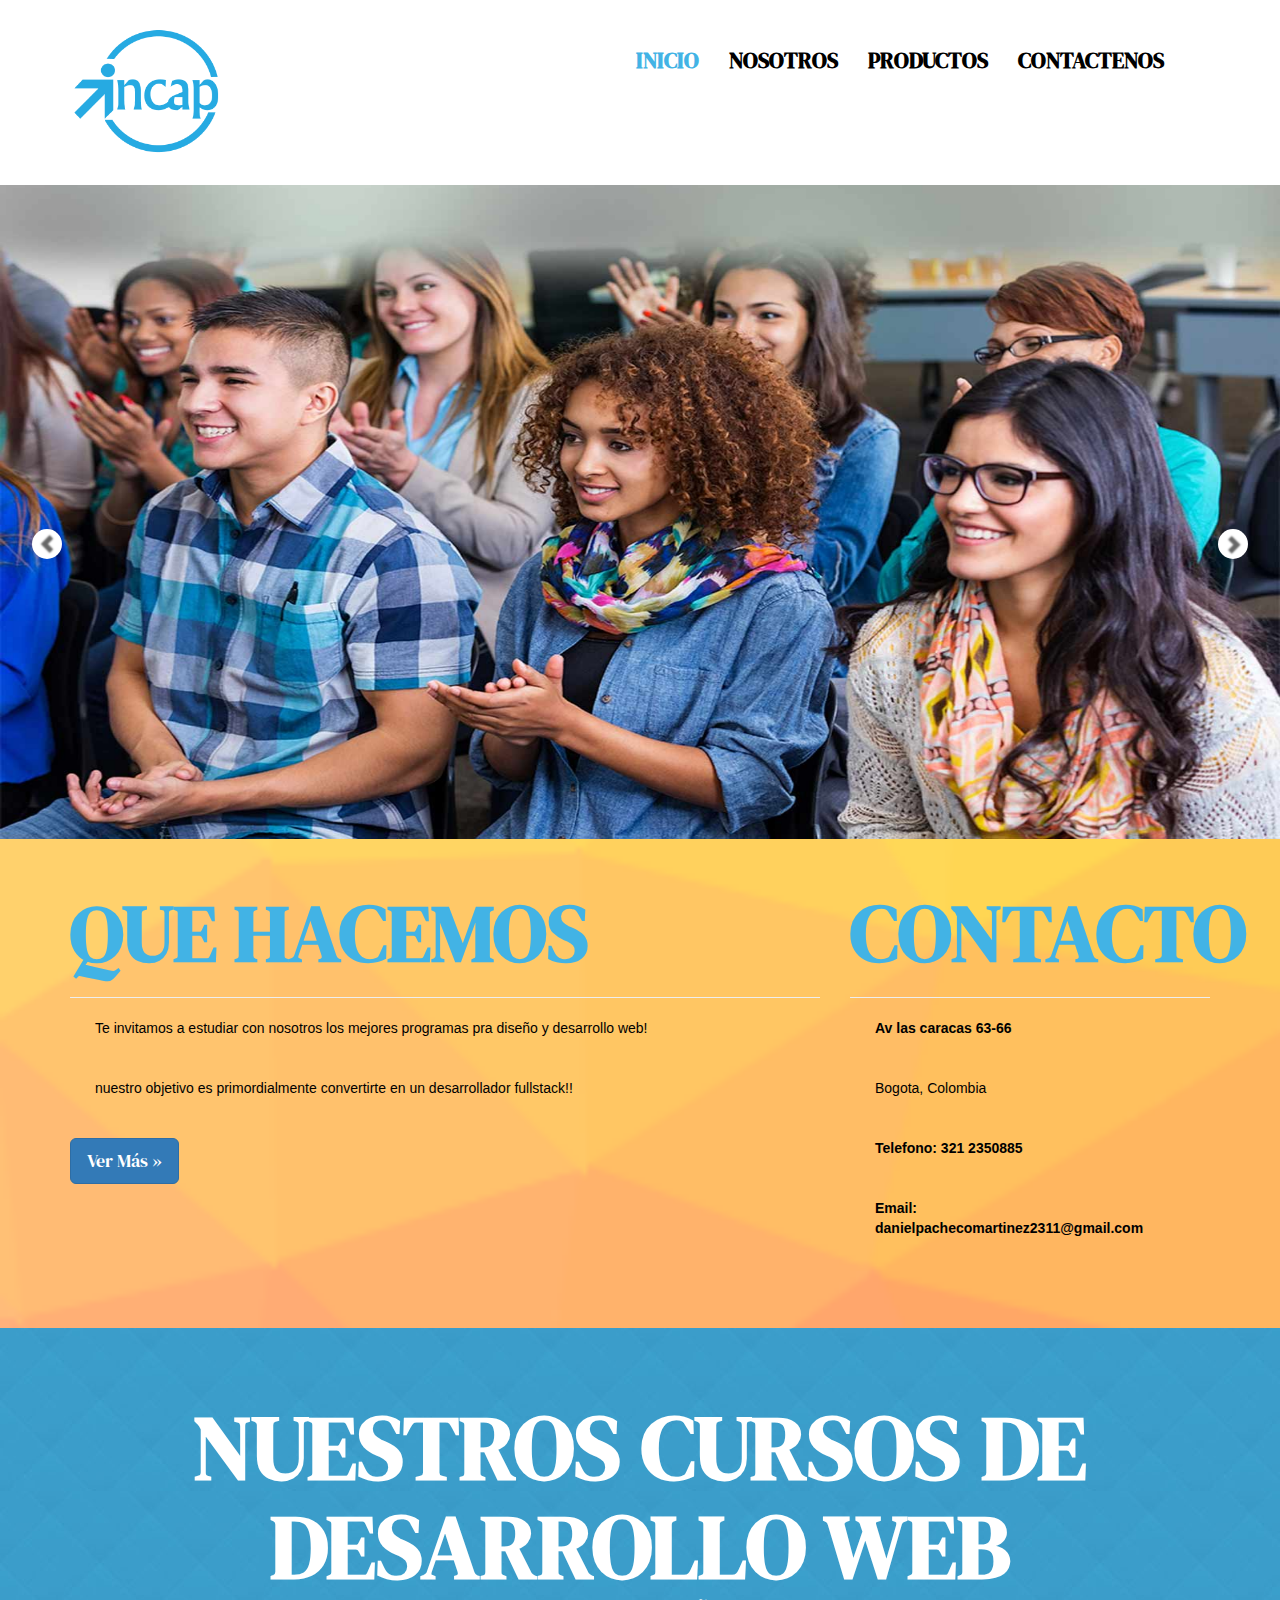
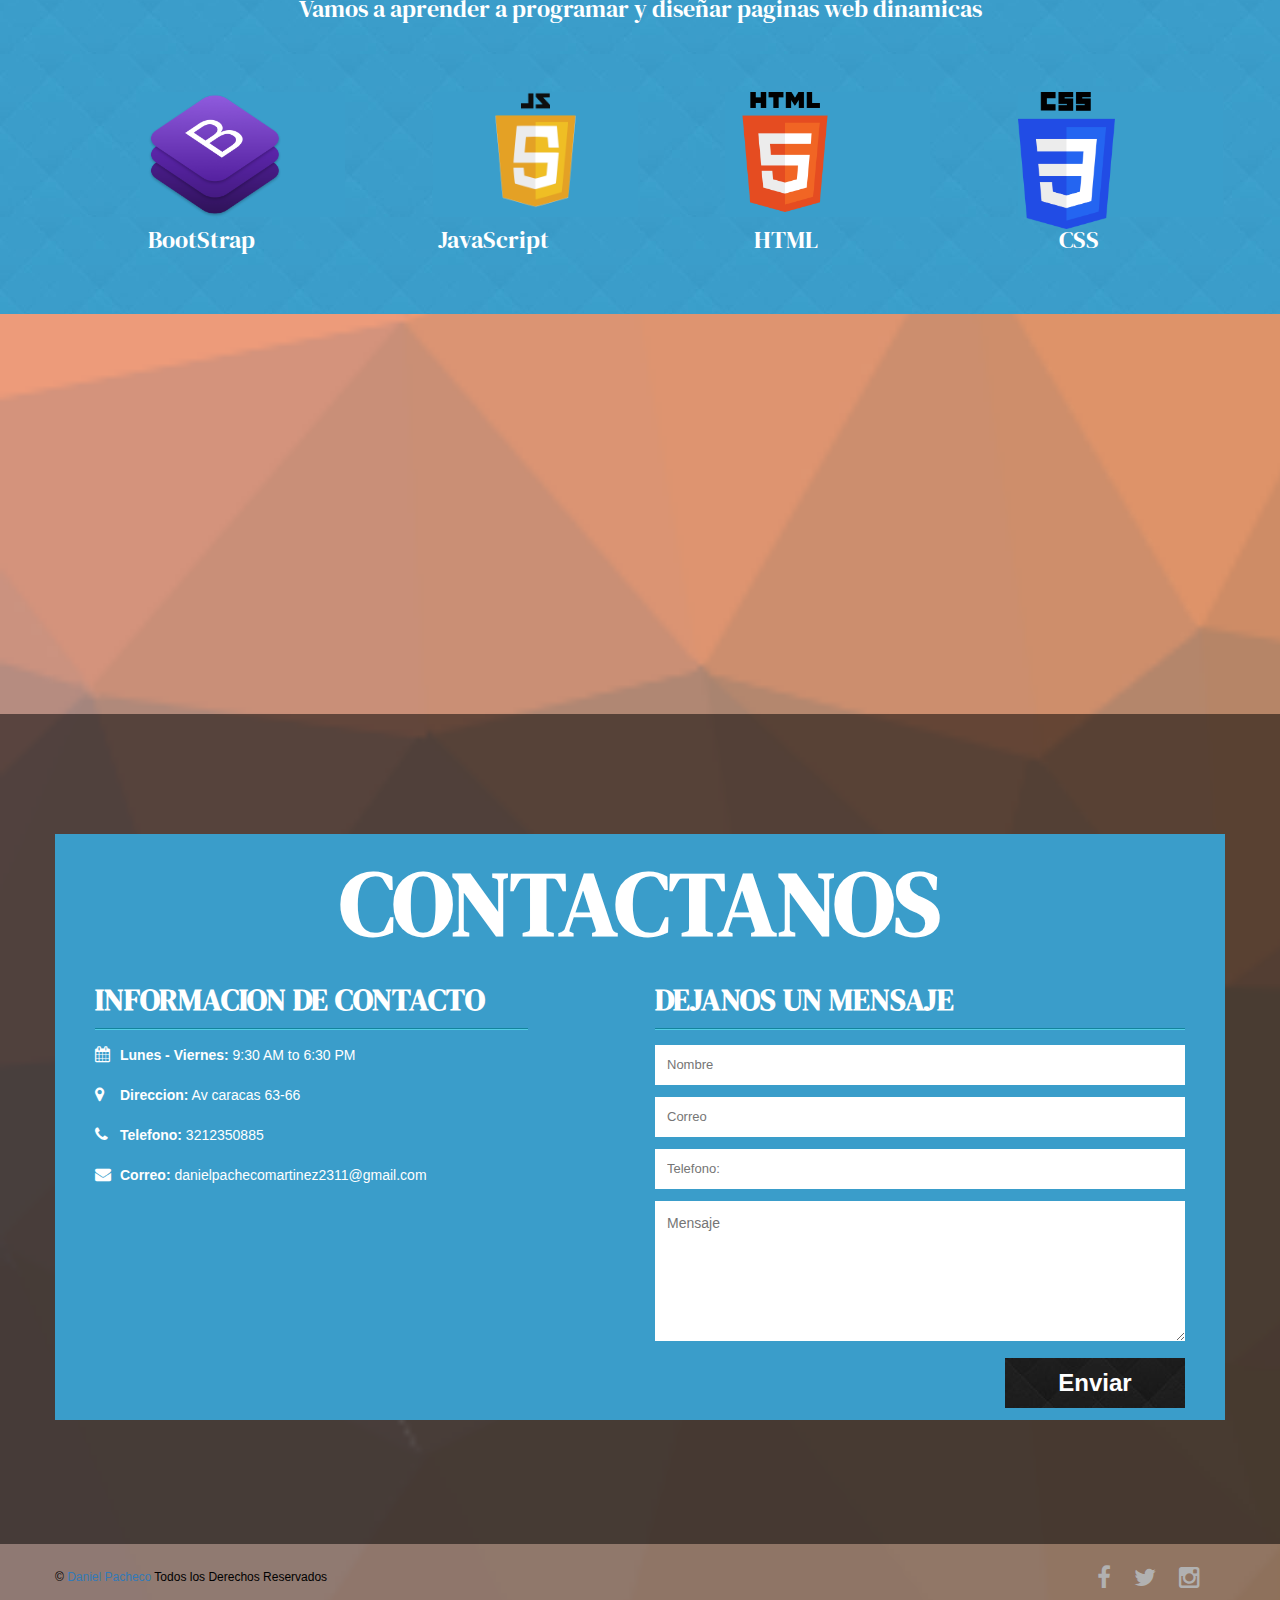
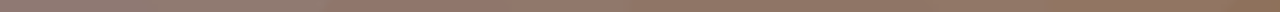
<file: SEMANA 8/Ferreteria_bootstrap/index.html>
<!DOCTYPE html>
<html lang="en">
<head>
	<meta charset="UTF-8">
	<title>Incap</title>
	<link rel="stylesheet" href="css/font-awesome.min.css">
	<link rel="stylesheet" href="css/bootstrap.min.css">
	<link rel="stylesheet" href="css/style.css">
	
</head>
<body>
	
	<header class="top-header">
		<div class="container">
			<div class="row">
				<div class="col-xs-5 header-logo">
					<br>
					<a href="index.html"><img src="./img/incapp.png" alt="" class="img-responsive logo" height="150" width="150"></a>
				</div>

				<div class="col-md-7">
					<nav class="navbar navbar-default">
					  <div class="container-fluid nav-bar">
					   
					    <div class="navbar-header">
					      <button type="button" class="navbar-toggle collapsed" data-toggle="collapse" data-target="#bs-example-navbar-collapse-1">
					        <span class="sr-only">Toggle navigation</span>
					        <span class="icon-bar"></span>
					        <span class="icon-bar"></span>
					        <span class="icon-bar"></span>
					      </button>
					    </div>

					    
					    <div class="collapse navbar-collapse" id="bs-example-navbar-collapse-1">
					      
					      <ul class="nav navbar-nav navbar-right">
					        <li><a class="menu active" href="#home" >INICIO</a></li>
					        <li><a class="menu" href="nosotros.html">NOSOTROS</a></li>
					        <li><a class="menu" href="productos.html">PRODUCTOS </a></li>
					        <li><a class="menu" href="contacto.html"> CONTACTENOS</a></li>
					      </ul>
					    </div>
					  </div>
					</nav>
				</div>
			</div>
		</div>
	</header> 

	<section class="slider" id="home">
		<div class="container-fluid">
			<div class="row">

			    <div id="carouselHacked" class="carousel slide carousel-fade" data-ride="carousel">
					<div class="header-backup"></div>
			        <!-- Wrapper for slides -->
			        <div class="carousel-inner" role="listbox">
			            <div class="item active">
			            	<img src="./img/1600px-038.jpg" alt="">
			                <div class="carousel-caption">
			                </div>
			            </div>
			            <div class="item">
			            	<img src="./img/1600px-039.jpg" alt="">
			                <div class="carousel-caption">
			                </div>
			            </div>
			          <!-- agregar mas imagenes, copiar ultimo div class -->
			        <a class="left carousel-control" href="#carouselHacked" role="button" data-slide="prev">
			            <span class="glyphicon glyphicon-chevron-left" aria-hidden="true"></span>
			            <span class="sr-only">Previous</span>
			        </a>
			        <a class="right carousel-control" href="#carouselHacked" role="button" data-slide="next">
			            <span class="glyphicon glyphicon-chevron-right" aria-hidden="true"></span>
			            <span class="sr-only">Next</span>
			        </a>
			    </div>
			</div>
		</div>
	  </div>
	</section>

<section class="about">
 	<div class="container">
		<div class="row">
	      	<div class="col-md-8">
		        <h1>QUE HACEMOS</h1>
		        <hr>
		        <p>Te invitamos a estudiar con nosotros los mejores programas pra diseño y desarrollo web!</p>
		        <p>nuestro objetivo es primordialmente convertirte en un desarrollador fullstack!!</p>
		        <a class="btn btn-primary btn-lg" href="#">Ver Más &raquo;</a>
	      	</div>
	      	<div class="col-md-4">
		        <h1>CONTACTO</h1>
		        <hr>
		        <address>
		          <p><strong>Av las caracas 63-66</strong></p>		          
		          <p>Bogota, Colombia</p>
		          <p><strong>Telefono: 321 2350885</strong></p>
		          <p><strong>Email: danielpachecomartinez2311@gmail.com</strong></p>
	        	</address>
	      	</div>
    	</div>
 	</div>
 </section>

		

<section class="service text-center">
	<div class="container">
		<div class="row">
			<h2>Nuestros cursos de desarrollo web</h2>
			<h4>Vamos a aprender a programar y diseñar paginas web dinamicas </h4>

			<div class="col-md-3 col-sm-6">
				<div class="single-service">
					<div class="single-service-img">
						<div class="service-img">
							<img class="img-responsive" src="./img/bootstrap-stack.png" alt="" width="150" height="150">
						</div>
					</div>
					<h3>BootStrap</h3>
				</div>
			</div>

			<div class="col-md-3 col-sm-6">
				<div class="single-service">
					<div class="single-service-img">
						<div class="service-img">
							<img class="img-responsive" src="./img/JavaScript-Logo.png" alt="" width="205" height="205">
						</div>
					</div>
					<h3>JavaScript</h3>
				</div>
			</div>

			<div class="col-md-3 col-sm-6">
				<div class="single-service">
					<div class="single-service-img">
						<div class="service-img">
							<img class="img-responsive" src="./img/HTML5_logo_and_wordmark.svg.png" alt="" width="120" height="120">
						</div>
					</div>
					<h3>HTML</h3>
				</div>
			</div>

			<div class="col-md-3 col-sm-6">
				<div class="single-service">
					<div class="single-service-img">
						<div class="service-img">
							<img class="img-responsive" src="./img/CSS3_logo_and_wordmark.svg.png" alt="" width="97" height="97">
						</div>
					</div>
					<h3>CSS</h3>
				</div>
			</div>
		</div>
	</div>
</section>

<section class="sec_video">	
		<div class="container">
			<div class="row ">
	      		<div class="col-md-6">
					<iframe width="560" height="315" src="https://www.youtube.com/embed/XXllX0A_9KQ?si=jzRf3S41TaHidsjO" title="YouTube video player" frameborder="0" allow="accelerometer; autoplay; clipboard-write; encrypted-media; gyroscope; picture-in-picture; web-share" referrerpolicy="strict-origin-when-cross-origin" allowfullscreen></iframe>
				</div>
				
<!-- se inserta un nuevo contenedor de 6 columnas -->
				<div class="col-md-6" style="padding-left:50px ;">
					<iframe width="560" height="315" src="https://www.youtube.com/embed/e-3elKCinHk?si=POgu_ZEH0tWPVin7" title="YouTube video player" frameborder="0" allow="accelerometer; autoplay; clipboard-write; encrypted-media; gyroscope; picture-in-picture; web-share" referrerpolicy="strict-origin-when-cross-origin" allowfullscreen></iframe>
				</div>
				  
				</div>
      		</div>
     	</div>
</section>



<section class="api-map" id="contact">
	<div class="container-fluid">
		<div class="row">
			<div class="col-md-12 map" id="map">
				<iframe src="https://www.google.com/maps/embed?pb=!1m18!1m12!1m3!1d3976.4043969310205!2d-74.12709752418668!3d4.69959824166539!2m3!1f0!2f0!3f0!3m2!1i1024!2i768!4f13.1!3m3!1m2!1s0x8e3f9ca82f4d0ac5%3A0x29ad83bf94ffdb70!2sAutoservicio%20El%20Tr%C3%A9bol%20MerkaFull!5e0!3m2!1ses-419!2sco!4v1712325296081!5m2!1ses-419!2sco" width="800" height="600" style="border:0;" allowfullscreen="" loading="lazy" referrerpolicy="no-referrer-when-downgrade"></iframe>
			</div>
		</div>
	</div>
</section>

<section class="contact">
	<div class="container">
		<div class="row">
				<div class="contact-caption clearfix">
					<div class="contact-heading text-center">
						<h2>Contactanos</h2>
					</div>

					<div class="col-md-5 contact-info text-left">
						<h3>Informacion de Contacto</h3>
						<div class="info-detail">
							<ul><li><i class="fa fa-calendar"></i><span>Lunes - Viernes:</span> 9:30 AM to 6:30 PM</li></ul>
							<ul><li><i class="fa fa-map-marker"></i><span>Direccion:</span> Av caracas 63-66</li></ul>
							<ul><li><i class="fa fa-phone"></i><span>Telefono:</span> 3212350885</li></ul>
							<ul><li><i class="fa fa-envelope"></i><span>Correo:</span> danielpachecomartinez2311@gmail.com</li></ul>
						</div>
					</div>


					<div class="col-md-6 col-md-offset-1 contact-form">
						<h3>Dejanos un Mensaje</h3>

						<form class="form">
							<input class="name" type="text" placeholder="Nombre">
							<input class="email" type="email" placeholder="Correo">
							<input class="phone" type="text" placeholder="Telefono:">
							<textarea class="message" name="message" id="message" cols="30" rows="10" placeholder="Mensaje"></textarea>
							<input class="submit-btn" type="submit" value="Enviar">
						</form>
					</div>

				</div>
		</div>
	</div>
</section>



<footer class="footer clearfix">
	<div class="container">
		<div class="row">
			<div class="col-xs-6 footer-para">
				<p>&copy; <a href="https://www.mipagina.com">Daniel Pacheco</a> Todos los Derechos Reservados</p>
			</div>

			<div class="col-xs-6 text-right">
				<a href=""><i class="fa fa-facebook"></i></a>
				<a href=""><i class="fa fa-twitter"></i></a>
				<a href=""><i class="fa fa-instagram"></i></a>
			</div>
		</div>
	</div>
</footer>


	<script src="js/jquery-2.1.1.js"></script>
<!-- borrar esta linea que esta en original -->
	<script src="js/gmaps.js"></script>
	<script src="js/smoothscroll.js"></script>
	<script src="js/bootstrap.min.js"></script>
	<script src="js/custom.js"></script>
	
</body>
</html>
</file>
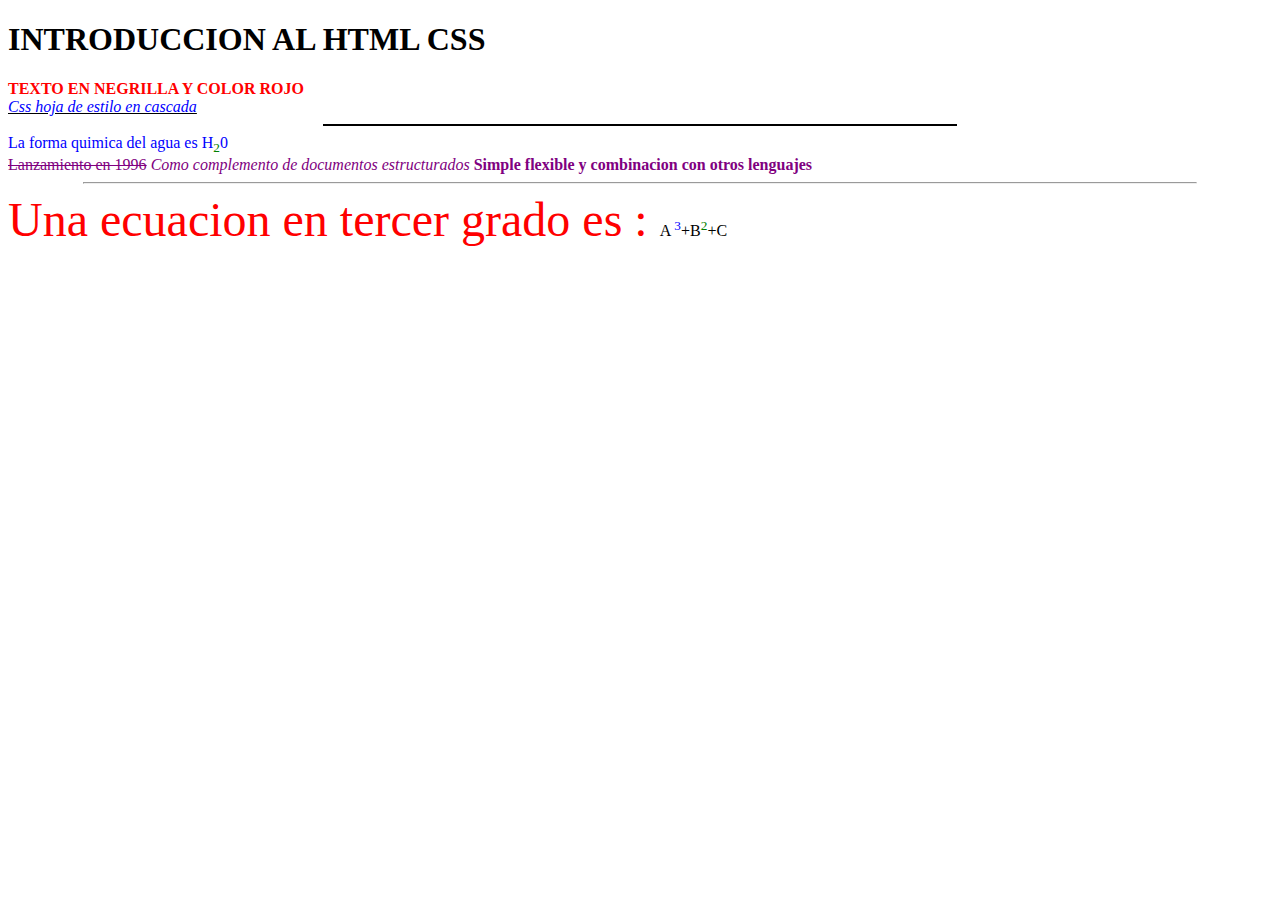
<file: etiquetas de estilo 2.html>
<!DOCTYPE html>
<!-- comienzo del documento html-->
<html>
    <head>
      <!-- Muestra el titulo de la pag web en la pestana del navegador web -->
       <title>INTRO HTML</title>
       <!-- Configura aceptacion de simbolos y caracteres especiales --> 
       <meta charset="UFT-8">
    </head>
 <body>
<!-- COLOCA titulo principal de la pag web -->
<h1>INTRODUCCION AL HTML CSS</h1>
<b><font color="red"> TEXTO EN NEGRILLA Y COLOR ROJO</font></b>
<br>
<u> <i><font color="blue">Css hoja de estilo en cascada</font> </font></i></u>  
<hr align="center" width="50%" color="black">
<font color="blue" face="ravie"> La forma quimica del agua es H<sub><font color="green">2</font></sub>0</font>
<br>
<font color="purple"><s>Lanzamiento en 1996</s><i> Como complemento de documentos estructurados</i><b> Simple 
flexible y combinacion con otros lenguajes</b></font>
<hr align="center"width="88%">
<font color="red" size="12" face="calibri">Una ecuacion en tercer grado es :
</font>A <sup><font color="blue">3</font></sup>+B<sup><font color="green">2</font></sup>+C 
    
</body>
</html>
 </body>   
</html>
</file>
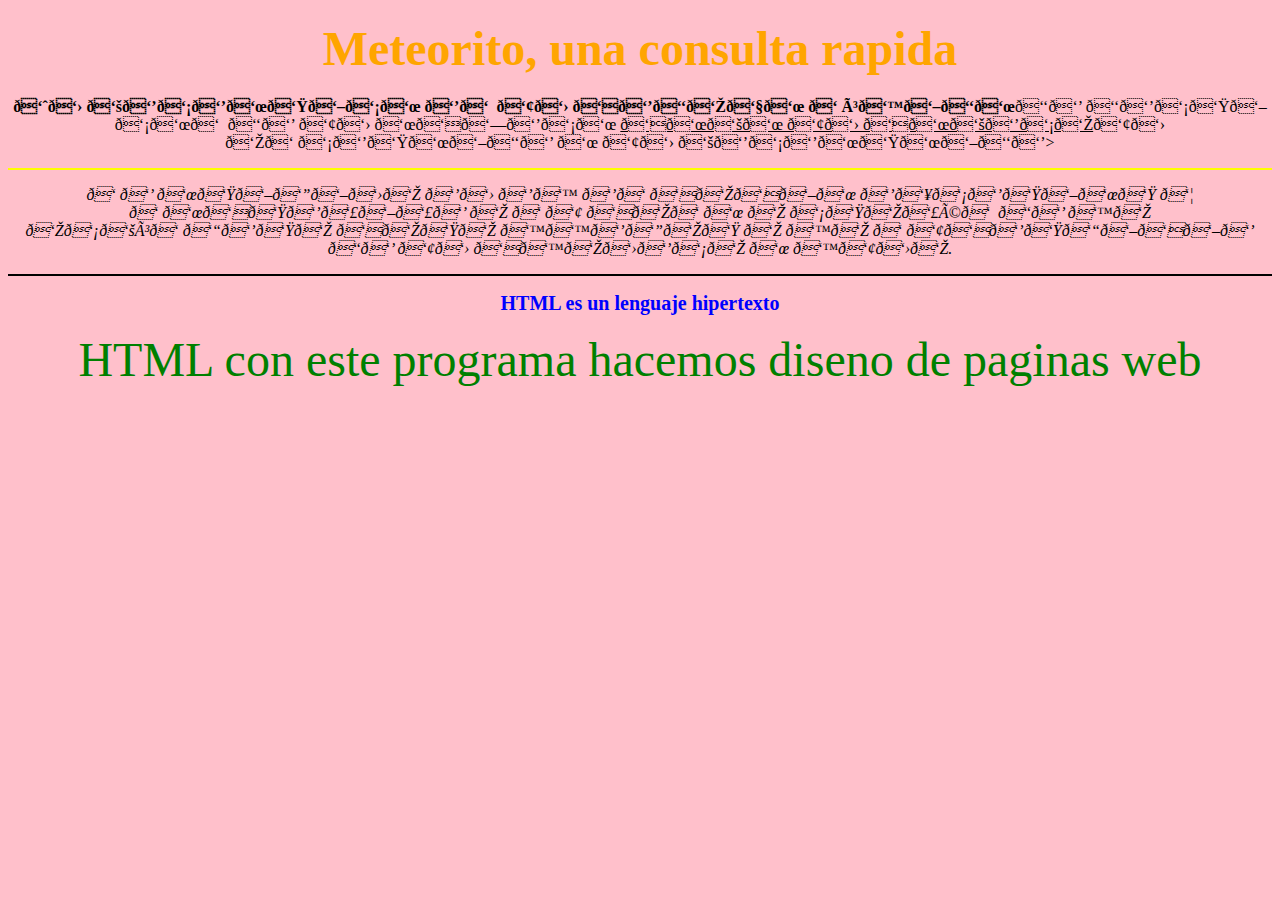
<file: etiquetas estilo de texto.html>
<!DOCTYPE html>
<html lang="en"> 
<head>
    <meta charset="UFT-8">
    <meta http-equiv="X-UA-Compatible" content="IE=edge">
    <meta name="viewport" content="width=device-width, initial-scale=1.0">
    <title>EJERCICIO 1</title>
</head>
<body bgcolor="pink">
<center>
<h1><font color="orange" face="Verdana" size="10">Meteorito, una consulta rapida</font></h1>
<p><b>𝑈𝑛 𝑚𝑒𝑡𝑒𝑜𝑟𝑖𝑡𝑜 𝑒𝑠 𝑢𝑛 𝑝𝑒𝑑𝑎𝑧𝑜 𝑠ó𝑙𝑖𝑑𝑜</b>𝑑𝑒 𝑑𝑒𝑡𝑟𝑖𝑡𝑜𝑠 𝑑𝑒 𝑢𝑛 𝑜𝑏𝑗𝑒𝑡𝑜 <u>𝑐𝑜𝑚𝑜 𝑢𝑛 𝑐𝑜𝑚𝑒𝑡𝑎</u>𝑢𝑛 𝑎𝑠𝑡𝑒𝑟𝑜𝑖𝑑𝑒 𝑜 𝑢𝑛 𝑚𝑒𝑡𝑒𝑜𝑟𝑜𝑖𝑑𝑒></p>
<hr color="yellow">
<p><i>𝑠𝑒 𝑜𝑟𝑖𝑔𝑖𝑛𝑎 𝑒𝑛 𝑒𝑙 𝑒𝑠𝑝𝑎𝑐𝑖𝑜 𝑒𝑥𝑡𝑒𝑟𝑖𝑜𝑟 𝑦 𝑠𝑜𝑏𝑟𝑒𝑣𝑖𝑣𝑒 
𝑎 𝑠𝑢 𝑝𝑎𝑠𝑜 𝑎 𝑡𝑟𝑎𝑣é𝑠 𝑑𝑒 𝑙𝑎 𝑎𝑡𝑚ó𝑠𝑓𝑒𝑟𝑎 𝑝𝑎𝑟𝑎 𝑙𝑙𝑒𝑔𝑎𝑟 𝑎 𝑙𝑎 𝑠𝑢𝑝𝑒𝑟𝑓𝑖𝑐𝑖𝑒 𝑑𝑒 𝑢𝑛 𝑝𝑙𝑎𝑛𝑒𝑡𝑎 𝑜 𝑙𝑢𝑛𝑎.</i></p>
<hr color="black">
<h2 style="color: blue;font-size: 20px;font-family: Jokerman;">HTML es un lenguaje hipertexto</h2>
<p><font color="green" face="ravie" size="10">HTML con este programa hacemos diseno de paginas web</font></p>
</center>
</body>
</html>
</file>
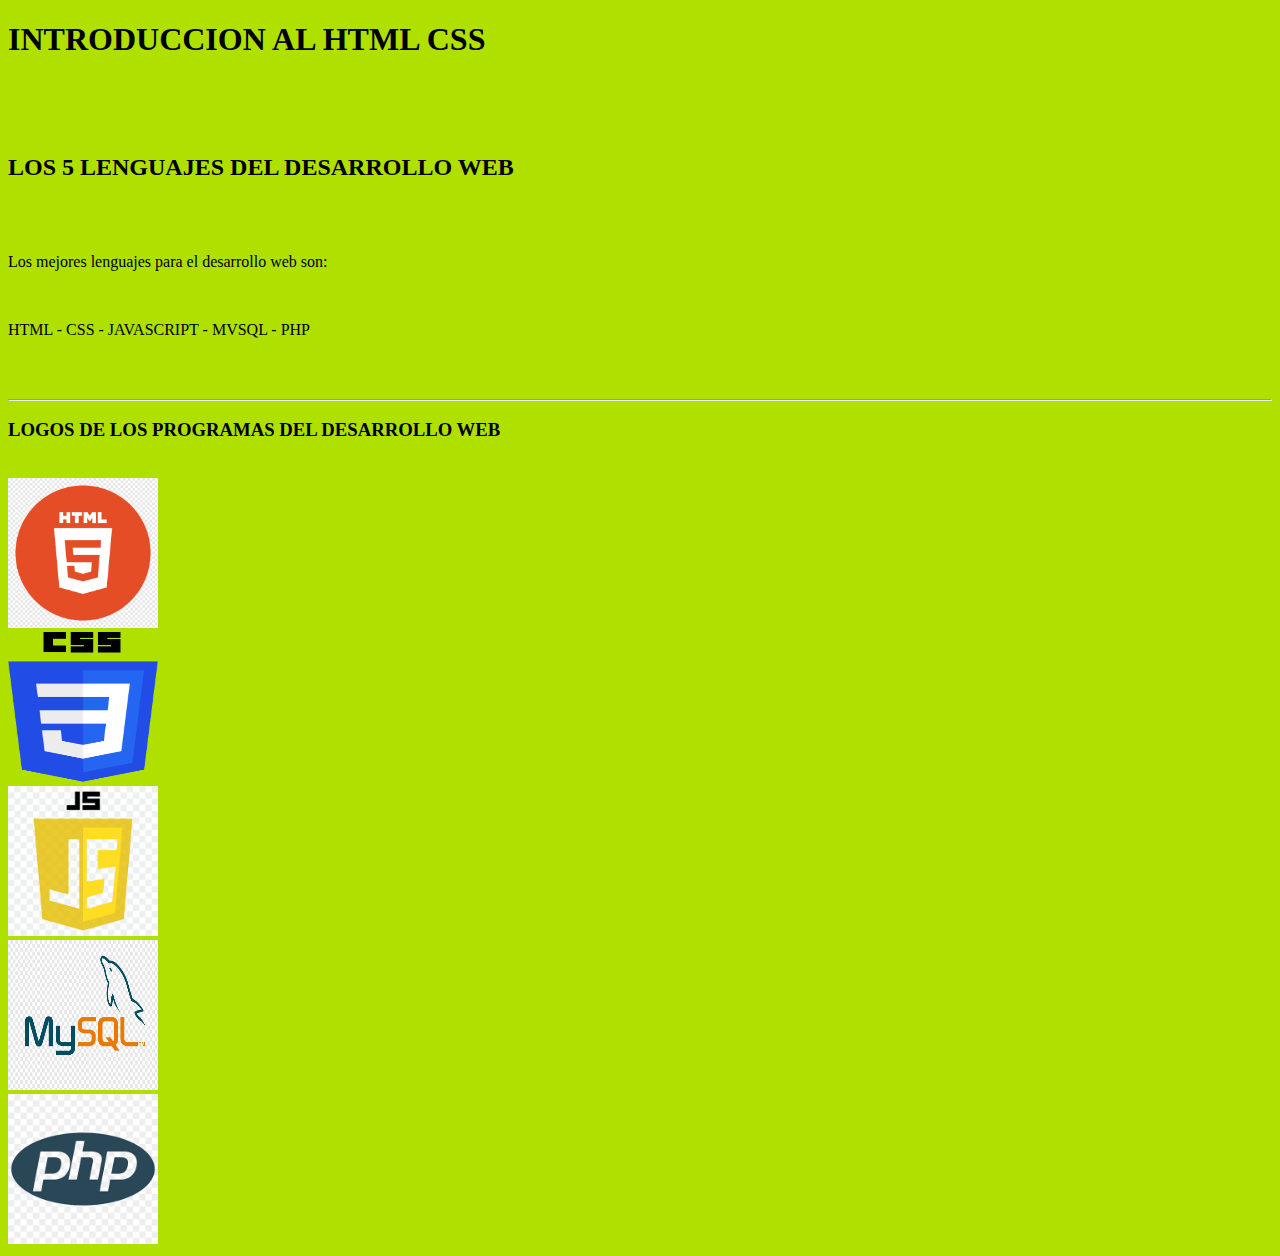
<file: HTML/html.html>
<!DOCTYPE html>
<html>
<head>
    <title>INTRO HTML</title>
</head>
<body bgcolor="blue sky"> 
    <h1>INTRODUCCION AL HTML CSS</h1>
    <br><br><br>
    <h2>LOS 5 LENGUAJES DEL DESARROLLO WEB</h2>
    <br><br>
    <p>Los mejores lenguajes para el desarrollo web son:</p>
    <br>
    <p>HTML - CSS - JAVASCRIPT - MVSQL - PHP</p>
    <br><br>
    <hr>
    <h3>LOGOS DE LOS PROGRAMAS DEL DESARROLLO WEB</h3>
    <br>
    <img src="./html logo.png" alt="html" width="150" height="150">
    <br>
    <img src="./css-logo.png" alt="css" width="150" height="150">
    <br>
    <img src="./js logo.png" alt="javascript" width="150" height="150">
    <br>
    <img src="./mvsql logo.png" alt="mvsql" width="150" height="150">
    <br>
    <img src="./php logo.png" alt="php" width="150" height="150">







</body>











</html>
</file>
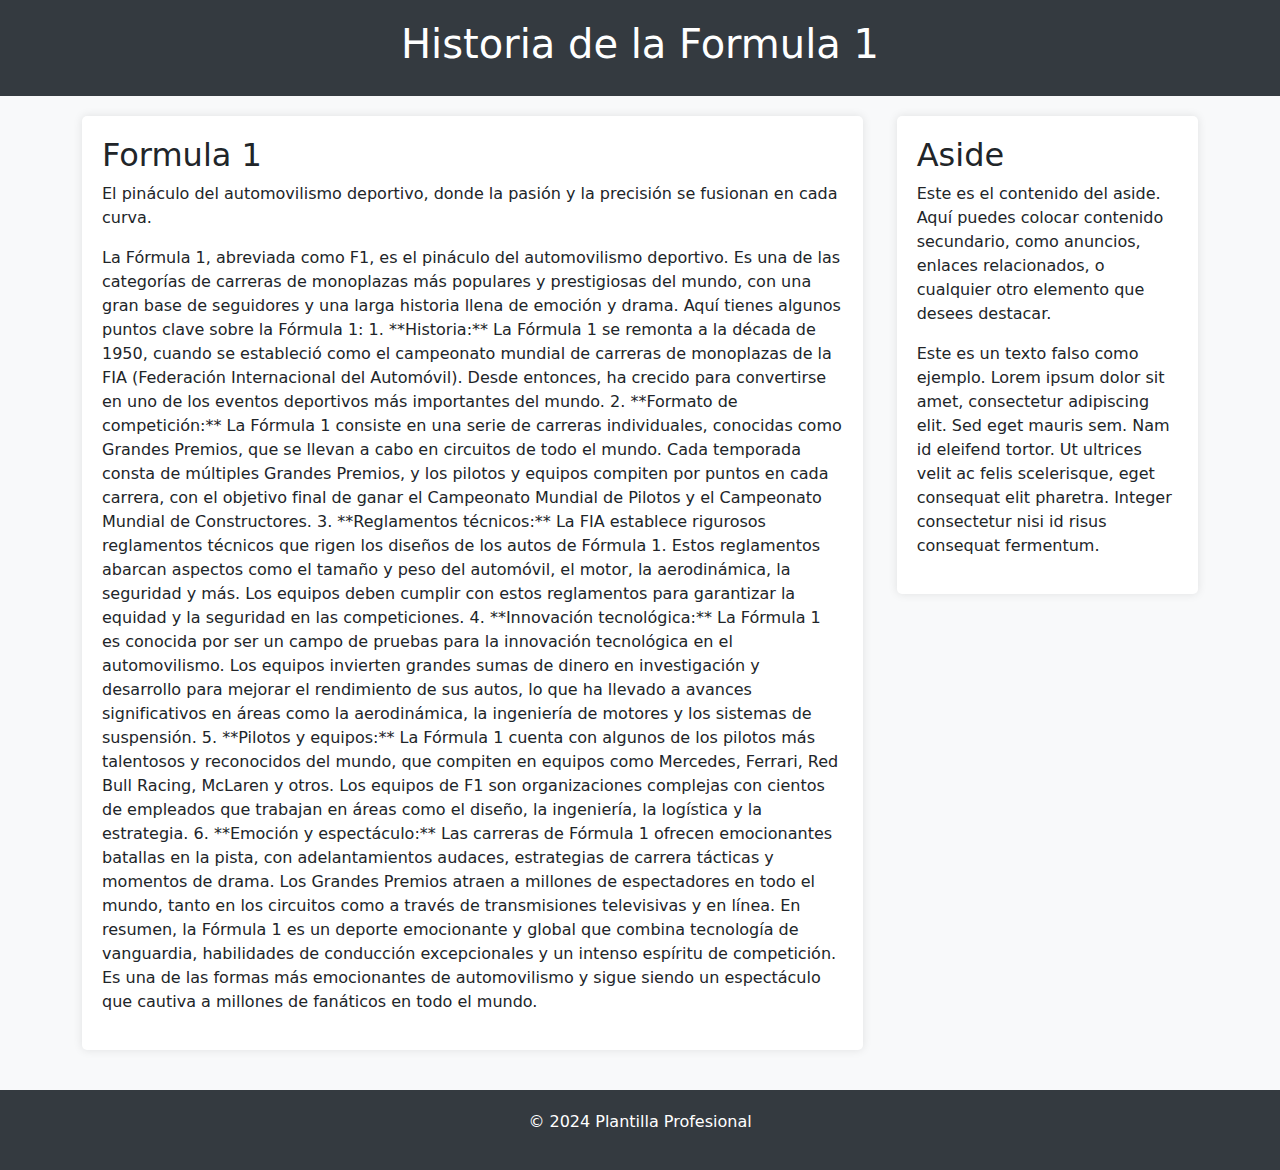
<file: prueba xd/Untitled-1.html>
<!DOCTYPE html>
<html lang="es">
<head>
    <meta charset="UTF-8">
    <meta name="viewport" content="width=device-width, initial-scale=1.0">
    <title>Plantilla Profesional con Bootstrap</title>
    <link href="https://cdn.jsdelivr.net/npm/bootstrap@5.3.0-alpha1/dist/css/bootstrap.min.css" rel="stylesheet">
    <style>
        body {
            background-color: #f8f9fa;
        }

        header {
            background-color: #343a40;
            color: #ffffff;
            padding: 20px;
            margin-bottom: 20px;
        }

        main {
            display: flex;
            justify-content: space-between;
            align-items: flex-start;
            flex-wrap: wrap;
        }

        .main-content {
            background-color: #ffffff;
            padding: 20px;
            border-radius: 5px;
            box-shadow: 0 0 10px rgba(0, 0, 0, 0.1);
            width: 70%;
            margin-bottom: 20px;
        }

        aside {
            background-color: #ffffff;
            padding: 20px;
            border-radius: 5px;
            box-shadow: 0 0 10px rgba(0, 0, 0, 0.1);
            width: 27%;
        }

        footer {
            background-color: #343a40;
            color: #ffffff;
            padding: 20px;
            margin-top: 20px;
        }
    </style>
</head>
<body>

<header class="text-center">
    <h1>Historia de la Formula 1</h1>
</header>

<main class="container">
    <div class="main-content">
        <h2>Formula 1</h2>
        <p>El pináculo del automovilismo deportivo, donde la pasión y la precisión se fusionan en cada curva.</p>
        <p>La Fórmula 1, abreviada como F1, es el pináculo del automovilismo deportivo. Es una de las categorías de carreras de monoplazas más populares y prestigiosas del mundo, con una gran base de seguidores y una larga historia llena de emoción y drama. Aquí tienes algunos puntos clave sobre la Fórmula 1:

          1. **Historia:** La Fórmula 1 se remonta a la década de 1950, cuando se estableció como el campeonato mundial de carreras de monoplazas de la FIA (Federación Internacional del Automóvil). Desde entonces, ha crecido para convertirse en uno de los eventos deportivos más importantes del mundo.
          
          2. **Formato de competición:** La Fórmula 1 consiste en una serie de carreras individuales, conocidas como Grandes Premios, que se llevan a cabo en circuitos de todo el mundo. Cada temporada consta de múltiples Grandes Premios, y los pilotos y equipos compiten por puntos en cada carrera, con el objetivo final de ganar el Campeonato Mundial de Pilotos y el Campeonato Mundial de Constructores.
          
          3. **Reglamentos técnicos:** La FIA establece rigurosos reglamentos técnicos que rigen los diseños de los autos de Fórmula 1. Estos reglamentos abarcan aspectos como el tamaño y peso del automóvil, el motor, la aerodinámica, la seguridad y más. Los equipos deben cumplir con estos reglamentos para garantizar la equidad y la seguridad en las competiciones.
          
          4. **Innovación tecnológica:** La Fórmula 1 es conocida por ser un campo de pruebas para la innovación tecnológica en el automovilismo. Los equipos invierten grandes sumas de dinero en investigación y desarrollo para mejorar el rendimiento de sus autos, lo que ha llevado a avances significativos en áreas como la aerodinámica, la ingeniería de motores y los sistemas de suspensión.
          
          5. **Pilotos y equipos:** La Fórmula 1 cuenta con algunos de los pilotos más talentosos y reconocidos del mundo, que compiten en equipos como Mercedes, Ferrari, Red Bull Racing, McLaren y otros. Los equipos de F1 son organizaciones complejas con cientos de empleados que trabajan en áreas como el diseño, la ingeniería, la logística y la estrategia.
          
          6. **Emoción y espectáculo:** Las carreras de Fórmula 1 ofrecen emocionantes batallas en la pista, con adelantamientos audaces, estrategias de carrera tácticas y momentos de drama. Los Grandes Premios atraen a millones de espectadores en todo el mundo, tanto en los circuitos como a través de transmisiones televisivas y en línea.
          
          En resumen, la Fórmula 1 es un deporte emocionante y global que combina tecnología de vanguardia, habilidades de conducción excepcionales y un intenso espíritu de competición. Es una de las formas más emocionantes de automovilismo y sigue siendo un espectáculo que cautiva a millones de fanáticos en todo el mundo.</p>
    </div>
    <aside>
        <h2>Aside</h2>
        <p>Este es el contenido del aside. Aquí puedes colocar contenido secundario, como anuncios, enlaces relacionados, o cualquier otro elemento que desees destacar.</p>
        <p>Este es un texto falso como ejemplo. Lorem ipsum dolor sit amet, consectetur adipiscing elit. Sed eget mauris sem. Nam id eleifend tortor. Ut ultrices velit ac felis scelerisque, eget consequat elit pharetra. Integer consectetur nisi id risus consequat fermentum.</p>
    </aside>
</main>

<footer class="text-center">
    <p>&copy; 2024 Plantilla Profesional</p>
</footer>

<script src="https://cdn.jsdelivr.net/npm/@popperjs/core@2.11.6/dist/umd/popper.min.js"></script>
<script src="https://cdn.jsdelivr.net/npm/bootstrap@5.3.0-alpha1/dist/js/bootstrap.min.js"></script>
</body>
</html>
</file>
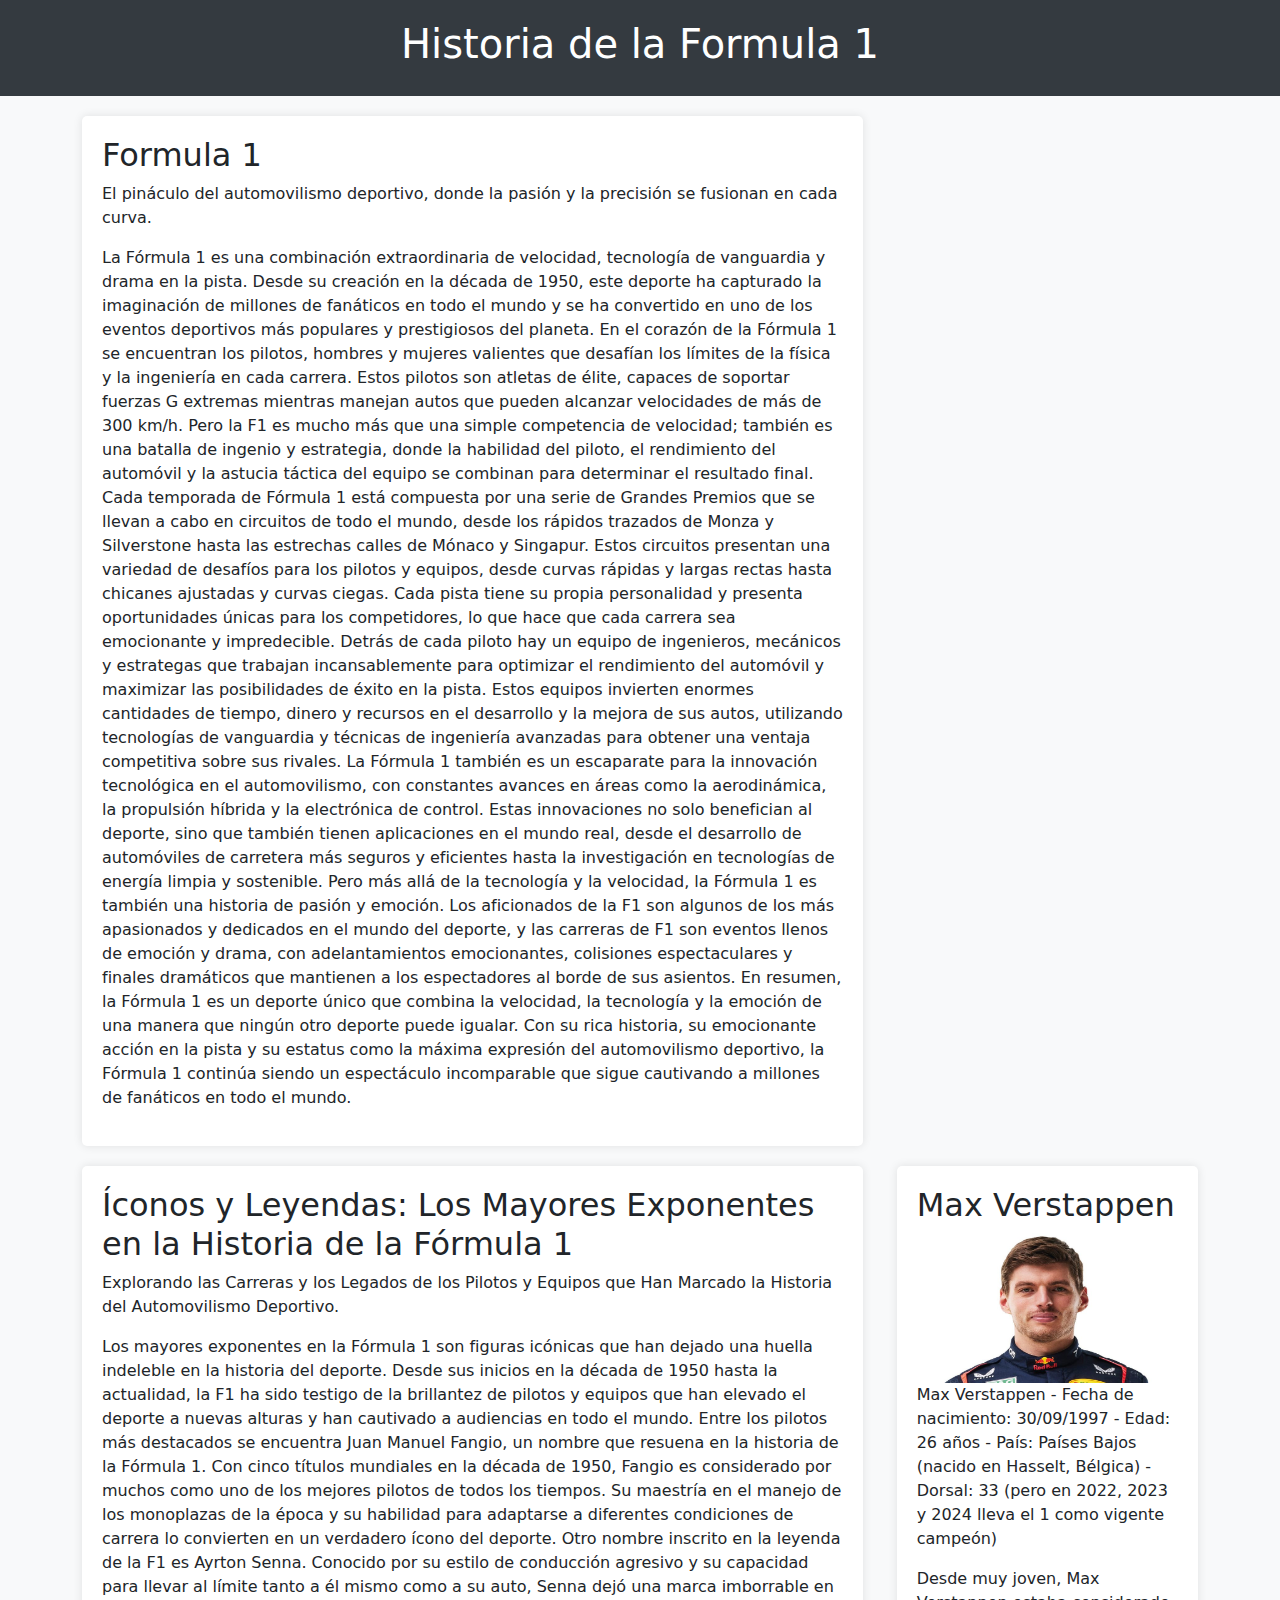
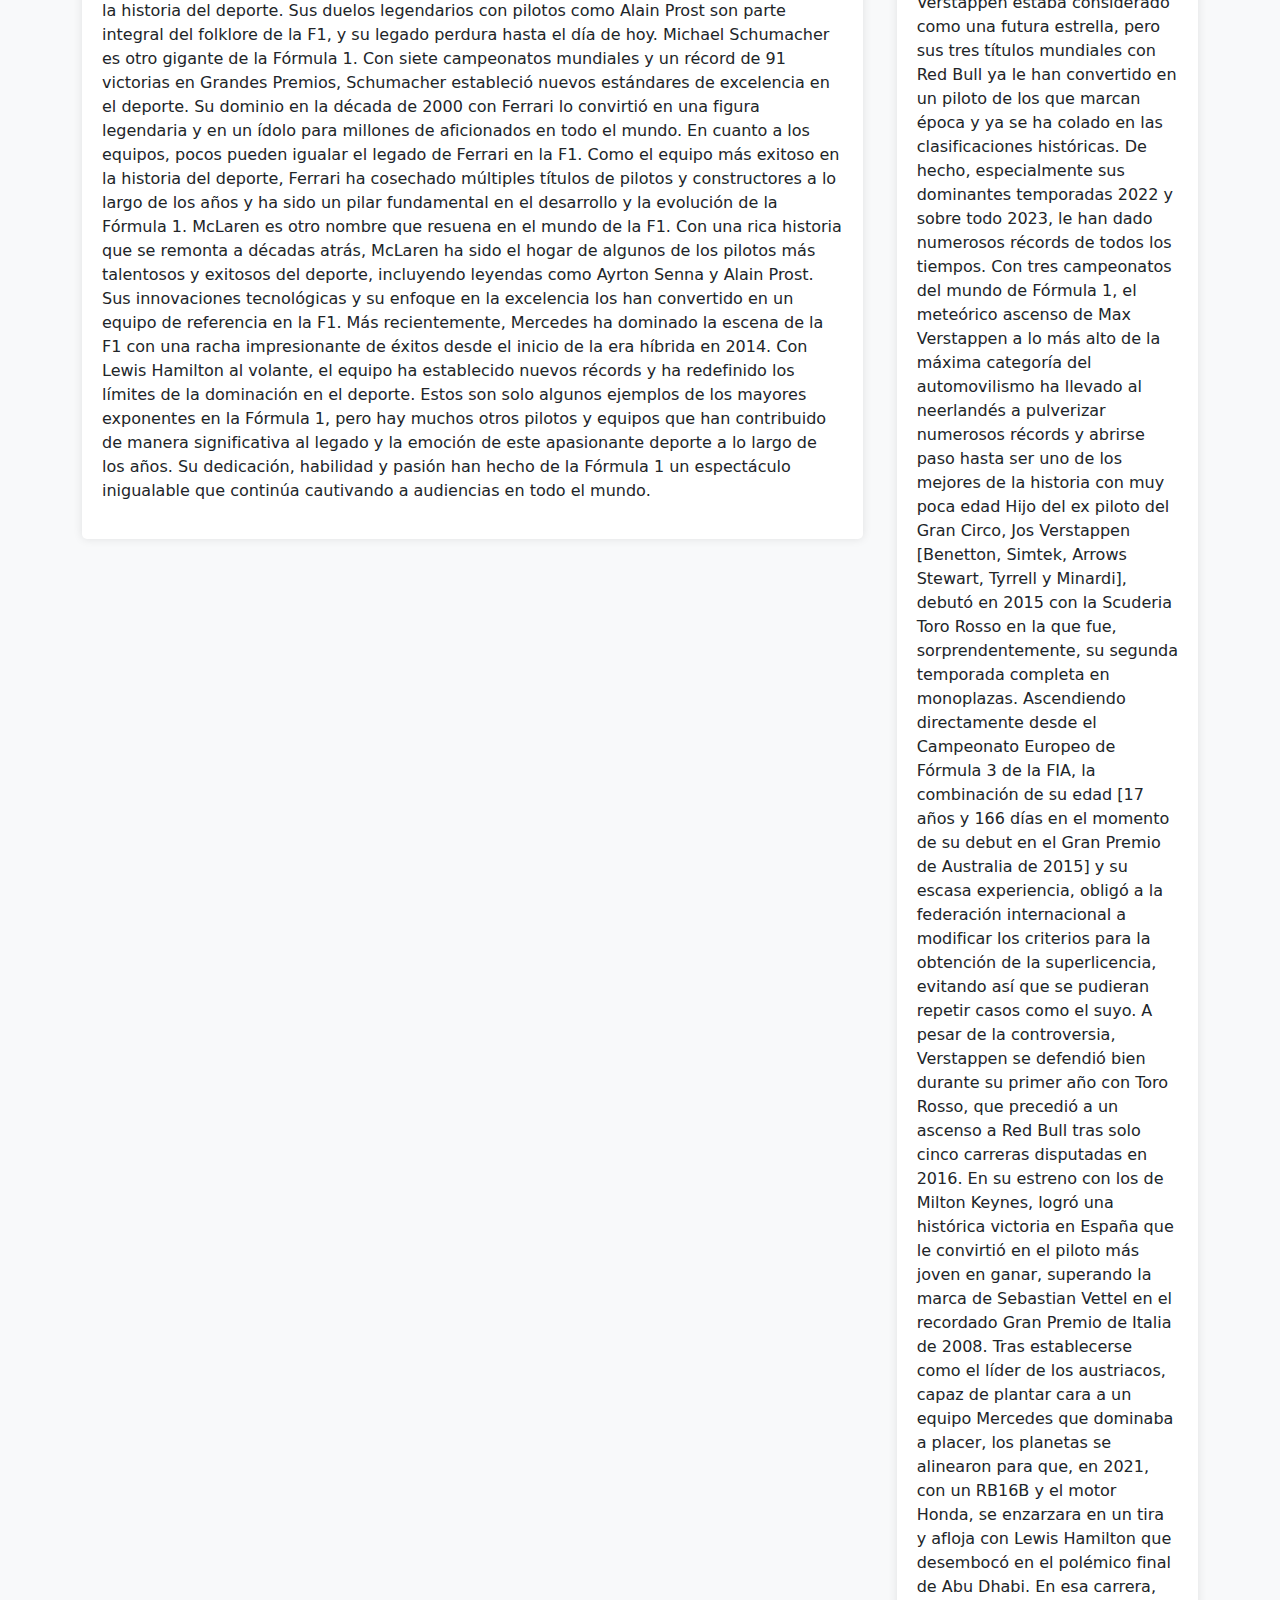
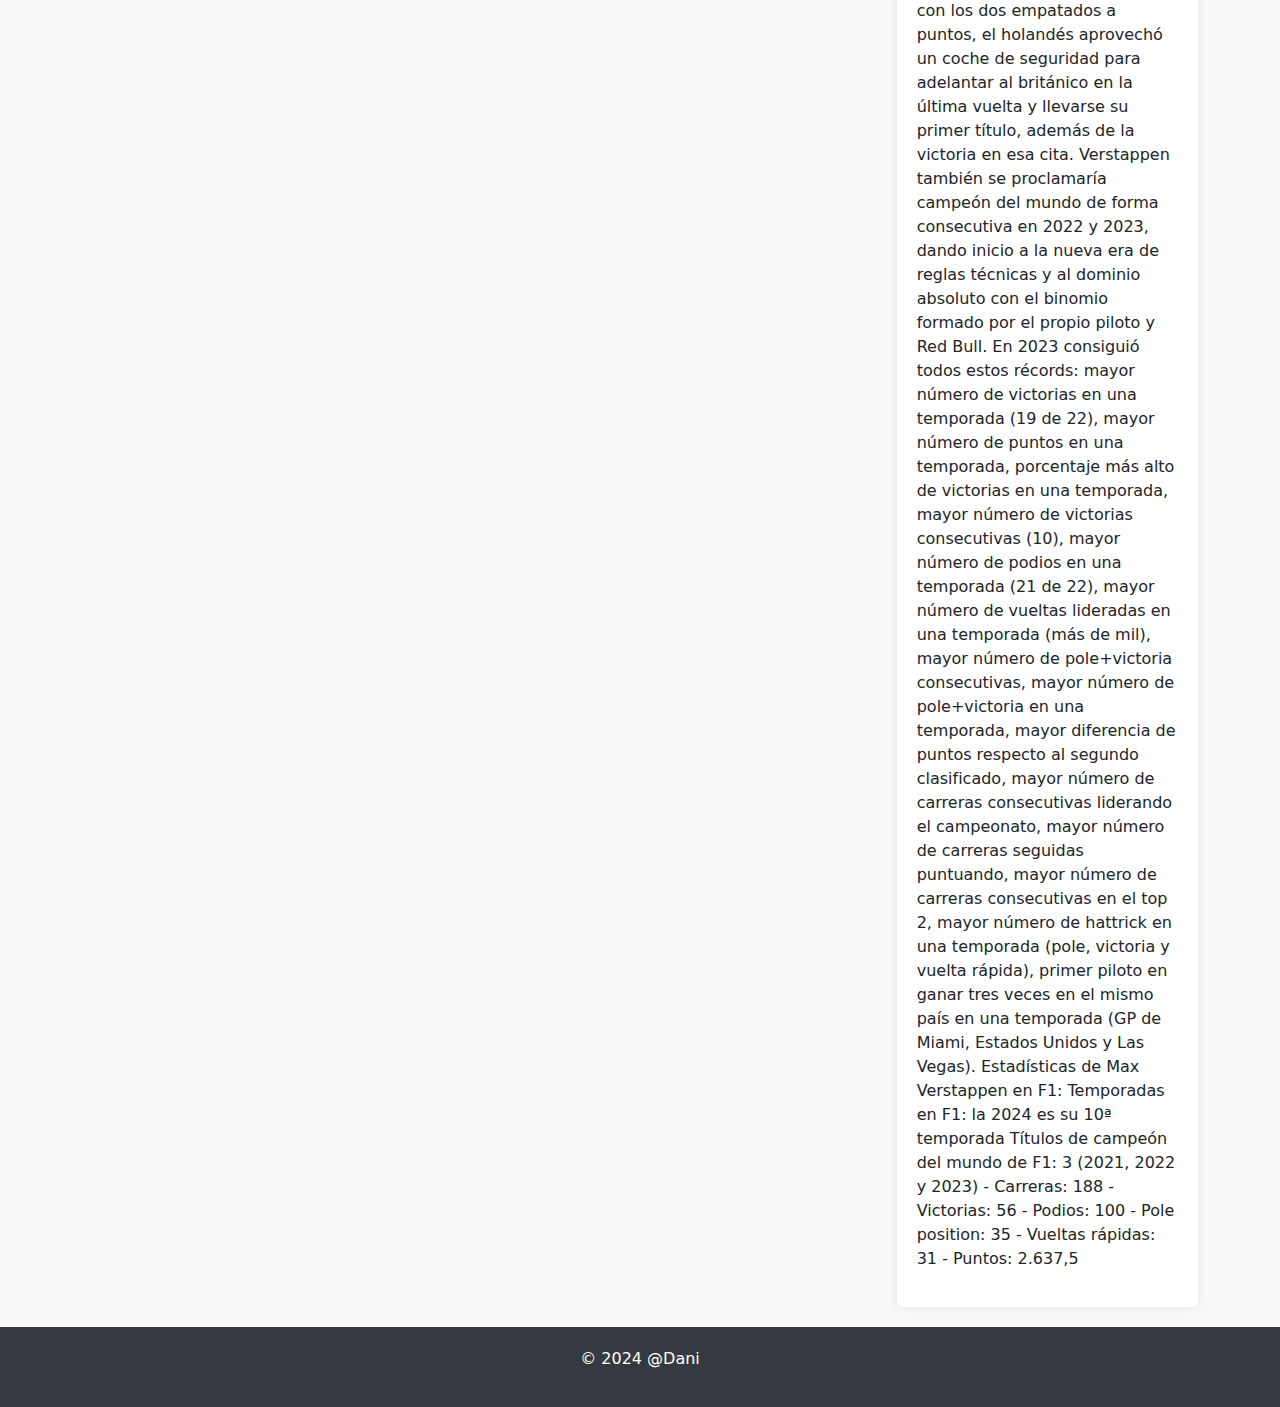
<file: prueba xd/Untitled-2.html>
<!DOCTYPE html>
<html lang="es">
<head>
    <meta charset="UTF-8">
    <meta name="viewport" content="width=device-width, initial-scale=1.0">
    <title>Historia de la Formula 1</title>
    <link href="https://cdn.jsdelivr.net/npm/bootstrap@5.3.0-alpha1/dist/css/bootstrap.min.css" rel="stylesheet">
    <style>
        body {
            background-color: #f8f9fa;
        }

        header {
            background-color: #343a40;
            color: #ffffff;
            padding: 20px;
            margin-bottom: 20px;
        }

        main {
            display: flex;
            justify-content: space-between;
            align-items: flex-start;
            flex-wrap: wrap;
        }

        .main-content {
            background-color: #ffffff;
            padding: 20px;
            border-radius: 5px;
            box-shadow: 0 0 10px rgba(0, 0, 0, 0.1);
            width: 70%;
            margin-bottom: 20px;
        }

        aside {
            background-color: #ffffff;
            padding: 20px;
            border-radius: 5px;
            box-shadow: 0 0 10px rgba(0, 0, 0, 0.1);
            width: 27%;
            position: relative;
        }

        aside img {
            display: block;
            margin: 0 auto;
        }

        footer {
            background-color: #343a40;
            color: #ffffff;
            padding: 20px;
            margin-top: 20px;
        }
    </style>
</head>
<body>

<header class="text-center">
    <h1>Historia de la Formula 1</h1>
</header>

<main class="container">
    <div class="main-content">
        <h2>Formula 1</h2>
        <p>El pináculo del automovilismo deportivo, donde la pasión y la precisión se fusionan en cada curva.</p>
        <p>La Fórmula 1 es una combinación extraordinaria de velocidad, tecnología de vanguardia y drama en la pista. Desde su creación en la década de 1950, este deporte ha capturado la imaginación de millones de fanáticos en todo el mundo y se ha convertido en uno de los eventos deportivos más populares y prestigiosos del planeta.

            En el corazón de la Fórmula 1 se encuentran los pilotos, hombres y mujeres valientes que desafían los límites de la física y la ingeniería en cada carrera. Estos pilotos son atletas de élite, capaces de soportar fuerzas G extremas mientras manejan autos que pueden alcanzar velocidades de más de 300 km/h. Pero la F1 es mucho más que una simple competencia de velocidad; también es una batalla de ingenio y estrategia, donde la habilidad del piloto, el rendimiento del automóvil y la astucia táctica del equipo se combinan para determinar el resultado final.
            
            Cada temporada de Fórmula 1 está compuesta por una serie de Grandes Premios que se llevan a cabo en circuitos de todo el mundo, desde los rápidos trazados de Monza y Silverstone hasta las estrechas calles de Mónaco y Singapur. Estos circuitos presentan una variedad de desafíos para los pilotos y equipos, desde curvas rápidas y largas rectas hasta chicanes ajustadas y curvas ciegas. Cada pista tiene su propia personalidad y presenta oportunidades únicas para los competidores, lo que hace que cada carrera sea emocionante y impredecible.
            
            Detrás de cada piloto hay un equipo de ingenieros, mecánicos y estrategas que trabajan incansablemente para optimizar el rendimiento del automóvil y maximizar las posibilidades de éxito en la pista. Estos equipos invierten enormes cantidades de tiempo, dinero y recursos en el desarrollo y la mejora de sus autos, utilizando tecnologías de vanguardia y técnicas de ingeniería avanzadas para obtener una ventaja competitiva sobre sus rivales.
            
            La Fórmula 1 también es un escaparate para la innovación tecnológica en el automovilismo, con constantes avances en áreas como la aerodinámica, la propulsión híbrida y la electrónica de control. Estas innovaciones no solo benefician al deporte, sino que también tienen aplicaciones en el mundo real, desde el desarrollo de automóviles de carretera más seguros y eficientes hasta la investigación en tecnologías de energía limpia y sostenible.
            
            Pero más allá de la tecnología y la velocidad, la Fórmula 1 es también una historia de pasión y emoción. Los aficionados de la F1 son algunos de los más apasionados y dedicados en el mundo del deporte, y las carreras de F1 son eventos llenos de emoción y drama, con adelantamientos emocionantes, colisiones espectaculares y finales dramáticos que mantienen a los espectadores al borde de sus asientos.
            
            En resumen, la Fórmula 1 es un deporte único que combina la velocidad, la tecnología y la emoción de una manera que ningún otro deporte puede igualar. Con su rica historia, su emocionante acción en la pista y su estatus como la máxima expresión del automovilismo deportivo, la Fórmula 1 continúa siendo un espectáculo incomparable que sigue cautivando a millones de fanáticos en todo el mundo.</p>
    </div>
    <div class="main-content">
        <h2>Íconos y Leyendas: Los Mayores Exponentes en la Historia de la Fórmula 1</h2>
        <p>Explorando las Carreras y los Legados de los Pilotos y Equipos que Han Marcado la Historia del Automovilismo Deportivo.</p>
        <p>Los mayores exponentes en la Fórmula 1 son figuras icónicas que han dejado una huella indeleble en la historia del deporte. Desde sus inicios en la década de 1950 hasta la actualidad, la F1 ha sido testigo de la brillantez de pilotos y equipos que han elevado el deporte a nuevas alturas y han cautivado a audiencias en todo el mundo.

            Entre los pilotos más destacados se encuentra Juan Manuel Fangio, un nombre que resuena en la historia de la Fórmula 1. Con cinco títulos mundiales en la década de 1950, Fangio es considerado por muchos como uno de los mejores pilotos de todos los tiempos. Su maestría en el manejo de los monoplazas de la época y su habilidad para adaptarse a diferentes condiciones de carrera lo convierten en un verdadero ícono del deporte.
            
            Otro nombre inscrito en la leyenda de la F1 es Ayrton Senna. Conocido por su estilo de conducción agresivo y su capacidad para llevar al límite tanto a él mismo como a su auto, Senna dejó una marca imborrable en la historia del deporte. Sus duelos legendarios con pilotos como Alain Prost son parte integral del folklore de la F1, y su legado perdura hasta el día de hoy.
            
            Michael Schumacher es otro gigante de la Fórmula 1. Con siete campeonatos mundiales y un récord de 91 victorias en Grandes Premios, Schumacher estableció nuevos estándares de excelencia en el deporte. Su dominio en la década de 2000 con Ferrari lo convirtió en una figura legendaria y en un ídolo para millones de aficionados en todo el mundo.
            
            En cuanto a los equipos, pocos pueden igualar el legado de Ferrari en la F1. Como el equipo más exitoso en la historia del deporte, Ferrari ha cosechado múltiples títulos de pilotos y constructores a lo largo de los años y ha sido un pilar fundamental en el desarrollo y la evolución de la Fórmula 1.
            
            McLaren es otro nombre que resuena en el mundo de la F1. Con una rica historia que se remonta a décadas atrás, McLaren ha sido el hogar de algunos de los pilotos más talentosos y exitosos del deporte, incluyendo leyendas como Ayrton Senna y Alain Prost. Sus innovaciones tecnológicas y su enfoque en la excelencia los han convertido en un equipo de referencia en la F1.
            
            Más recientemente, Mercedes ha dominado la escena de la F1 con una racha impresionante de éxitos desde el inicio de la era híbrida en 2014. Con Lewis Hamilton al volante, el equipo ha establecido nuevos récords y ha redefinido los límites de la dominación en el deporte.
            
            Estos son solo algunos ejemplos de los mayores exponentes en la Fórmula 1, pero hay muchos otros pilotos y equipos que han contribuido de manera significativa al legado y la emoción de este apasionante deporte a lo largo de los años. Su dedicación, habilidad y pasión han hecho de la Fórmula 1 un espectáculo inigualable que continúa cautivando a audiencias en todo el mundo.</p>
    </div>
    <aside>
        <h2>Max Verstappen </h2>
        <img src="./img/max-verstappen-red-bull-racing.jpg" alt="Imagen de ejemplo" width="250" height="150">
        <p>Max Verstappen 
            -	Fecha de nacimiento: 30/09/1997
            -	Edad: 26 años
            -	País: Países Bajos (nacido en Hasselt, Bélgica)
            -	Dorsal: 33 (pero en 2022, 2023 y 2024 lleva el 1 como vigente campeón)
            </p>
        <p>Desde muy joven, Max Verstappen estaba considerado como una futura estrella, pero sus tres títulos mundiales con Red Bull ya le han convertido en un piloto de los que marcan época y ya se ha colado en las clasificaciones históricas. De hecho, especialmente sus dominantes temporadas 2022 y sobre todo 2023, le han dado numerosos récords de todos los tiempos.
            Con tres campeonatos del mundo de Fórmula 1, el meteórico ascenso de Max Verstappen a lo más alto de la máxima categoría del automovilismo ha llevado al neerlandés a pulverizar numerosos récords y abrirse paso hasta ser uno de los mejores de la historia con muy poca edad
            Hijo del ex piloto del Gran Circo, Jos Verstappen [Benetton, Simtek, Arrows Stewart, Tyrrell y Minardi], debutó en 2015 con la Scuderia Toro Rosso en la que fue, sorprendentemente, su segunda temporada completa en monoplazas.
            Ascendiendo directamente desde el Campeonato Europeo de Fórmula 3 de la FIA, la combinación de su edad [17 años y 166 días en el momento de su debut en el Gran Premio de Australia de 2015] y su escasa experiencia, obligó a la federación internacional a modificar los criterios para la obtención de la superlicencia, evitando así que se pudieran repetir casos como el suyo.
            A pesar de la controversia, Verstappen se defendió bien durante su primer año con Toro Rosso, que precedió a un ascenso a Red Bull tras solo cinco carreras disputadas en 2016. En su estreno con los de Milton Keynes, logró una histórica victoria en España que le convirtió en el piloto más joven en ganar, superando la marca de Sebastian Vettel en el recordado Gran Premio de Italia de 2008.
            Tras establecerse como el líder de los austriacos, capaz de plantar cara a un equipo Mercedes que dominaba a placer, los planetas se alinearon para que, en 2021, con un RB16B y el motor Honda, se enzarzara en un tira y afloja con Lewis Hamilton que desembocó en el polémico final de Abu Dhabi. En esa carrera, con los dos empatados a puntos, el holandés aprovechó un coche de seguridad para adelantar al británico en la última vuelta y llevarse su primer título, además de la victoria en esa cita.
            Verstappen también se proclamaría campeón del mundo de forma consecutiva en 2022 y 2023, dando inicio a la nueva era de reglas técnicas y al dominio absoluto con el binomio formado por el propio piloto y Red Bull.
            En 2023 consiguió todos estos récords: mayor número de victorias en una temporada (19 de 22), mayor número de puntos en una temporada, porcentaje más alto de victorias en una temporada, mayor número de victorias consecutivas (10), mayor número de podios en una temporada (21 de 22), mayor número de vueltas lideradas en una temporada (más de mil), mayor número de pole+victoria consecutivas, mayor número de pole+victoria en una temporada, mayor diferencia de puntos respecto al segundo clasificado, mayor número de carreras consecutivas liderando el campeonato, mayor número de carreras seguidas puntuando, mayor número de carreras consecutivas en el top 2, mayor número de hattrick en una temporada (pole, victoria y vuelta rápida), primer piloto en ganar tres veces en el mismo país en una temporada (GP de Miami, Estados Unidos y Las Vegas).
            
            Estadísticas de Max Verstappen en F1:
            Temporadas en F1: la 2024 es su 10ª temporada
            Títulos de campeón del mundo de F1: 3 (2021, 2022 y 2023)
            -	Carreras: 188
            -	Victorias: 56
            -	Podios: 100
            -	Pole position: 35
            -	Vueltas rápidas: 31
            -	Puntos: 2.637,5
            </p>
    </aside>
</main>

<footer class="text-center">
    <p>&copy; 2024 @Dani</p>
</footer>

<script src="https://cdn.jsdelivr.net/npm/@popperjs/core@2.11.6/dist/umd/popper.min.js"></script>
<script src="https://cdn.jsdelivr.net/npm/bootstrap@5.3.0-alpha1/dist/js/bootstrap.min.js"></script>
</body>
</html>
</file>
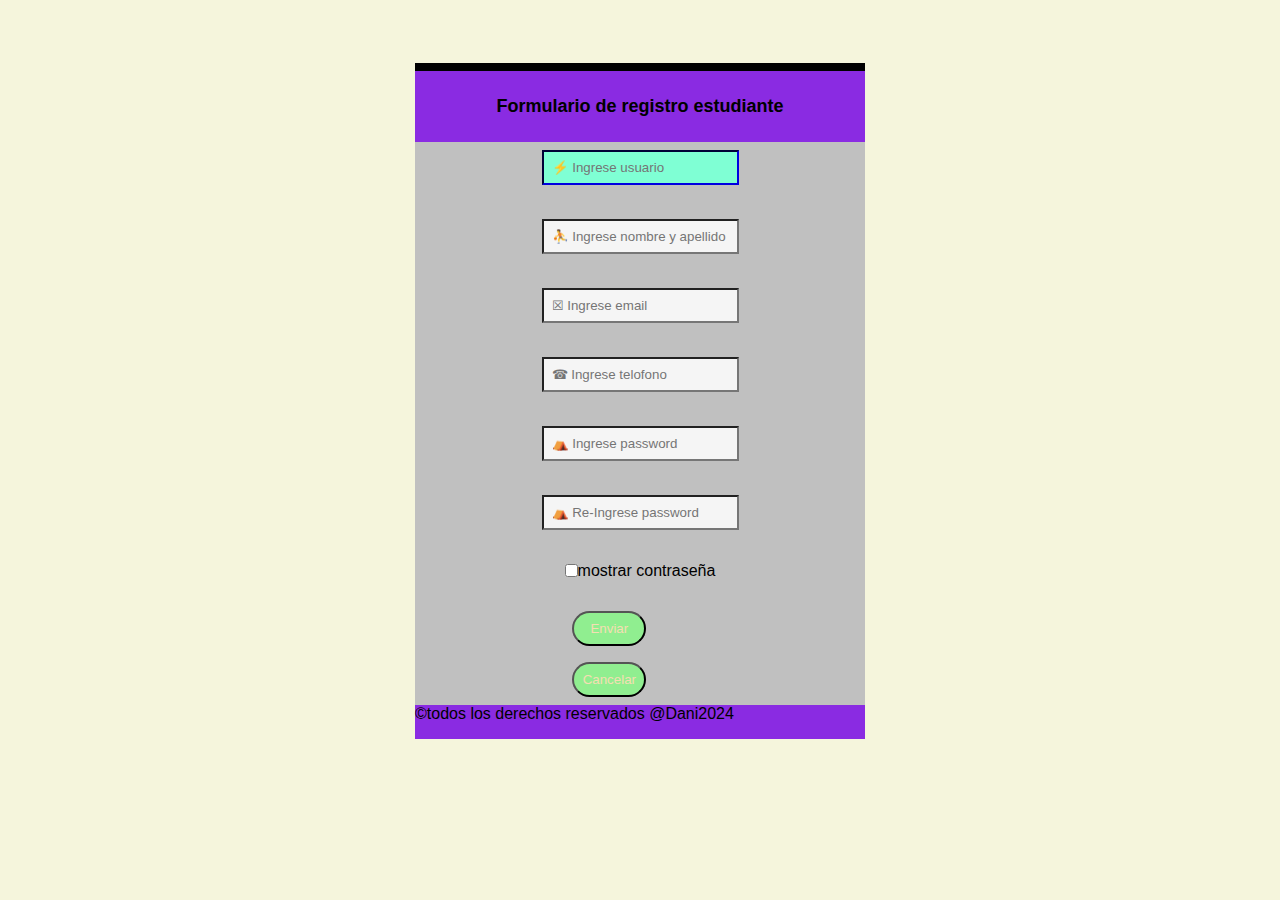
<file: semana 3,3/formulario registro.html>
<!DOCTYPE html>
<html lang="en">
<head>
    <meta charset="UTF-8">
    <meta name="viewport" content="width=device-width, initial-scale=1.0">
    <title>FORMULARIO REGISTRO</title>
    <link rel="stylesheet" href="./css/formulariox.css">
</head>
<body>
    <div class="contenedor">
        <header>
            <h2>Formulario de registro estudiante</h2>
        </header>
        <main>
            <form class="form_register">
                <input type="text" placeholder="&#9889 Ingrese usuario" required autofocus>
                <br>
                <input type="text" placeholder="&#9977 Ingrese nombre y apellido" required autofocus>
                <br>
                <input type="email" placeholder="&#9746 Ingrese email" required autofocus>
                <br>
                <input type="text" placeholder="&#9742 Ingrese telofono" required autofocus>
                <br>
                <input type="password" placeholder="&#9978 Ingrese password" required autofocus>
                <br>
                <input type="password" placeholder="&#9978 Re-Ingrese password" required autofocus>
                <br>
                <!-- seccion de contenedor de botones de formulario -->
                <div id="terminos">
                    <input type="checkbox"> mostrar contraseña
                </div>
                <br>
                <div class="btr_action">
                    <button class="btn_enviar" type="submit">Enviar</button>
                    <button class="btn_limpiar" type="reset">Cancelar</button>
                </div>
            </form>
        </main>
        <footer>
            &copy;todos los derechos reservados @Dani2024
        </footer>
    </div>
</body>
</html>
</file>
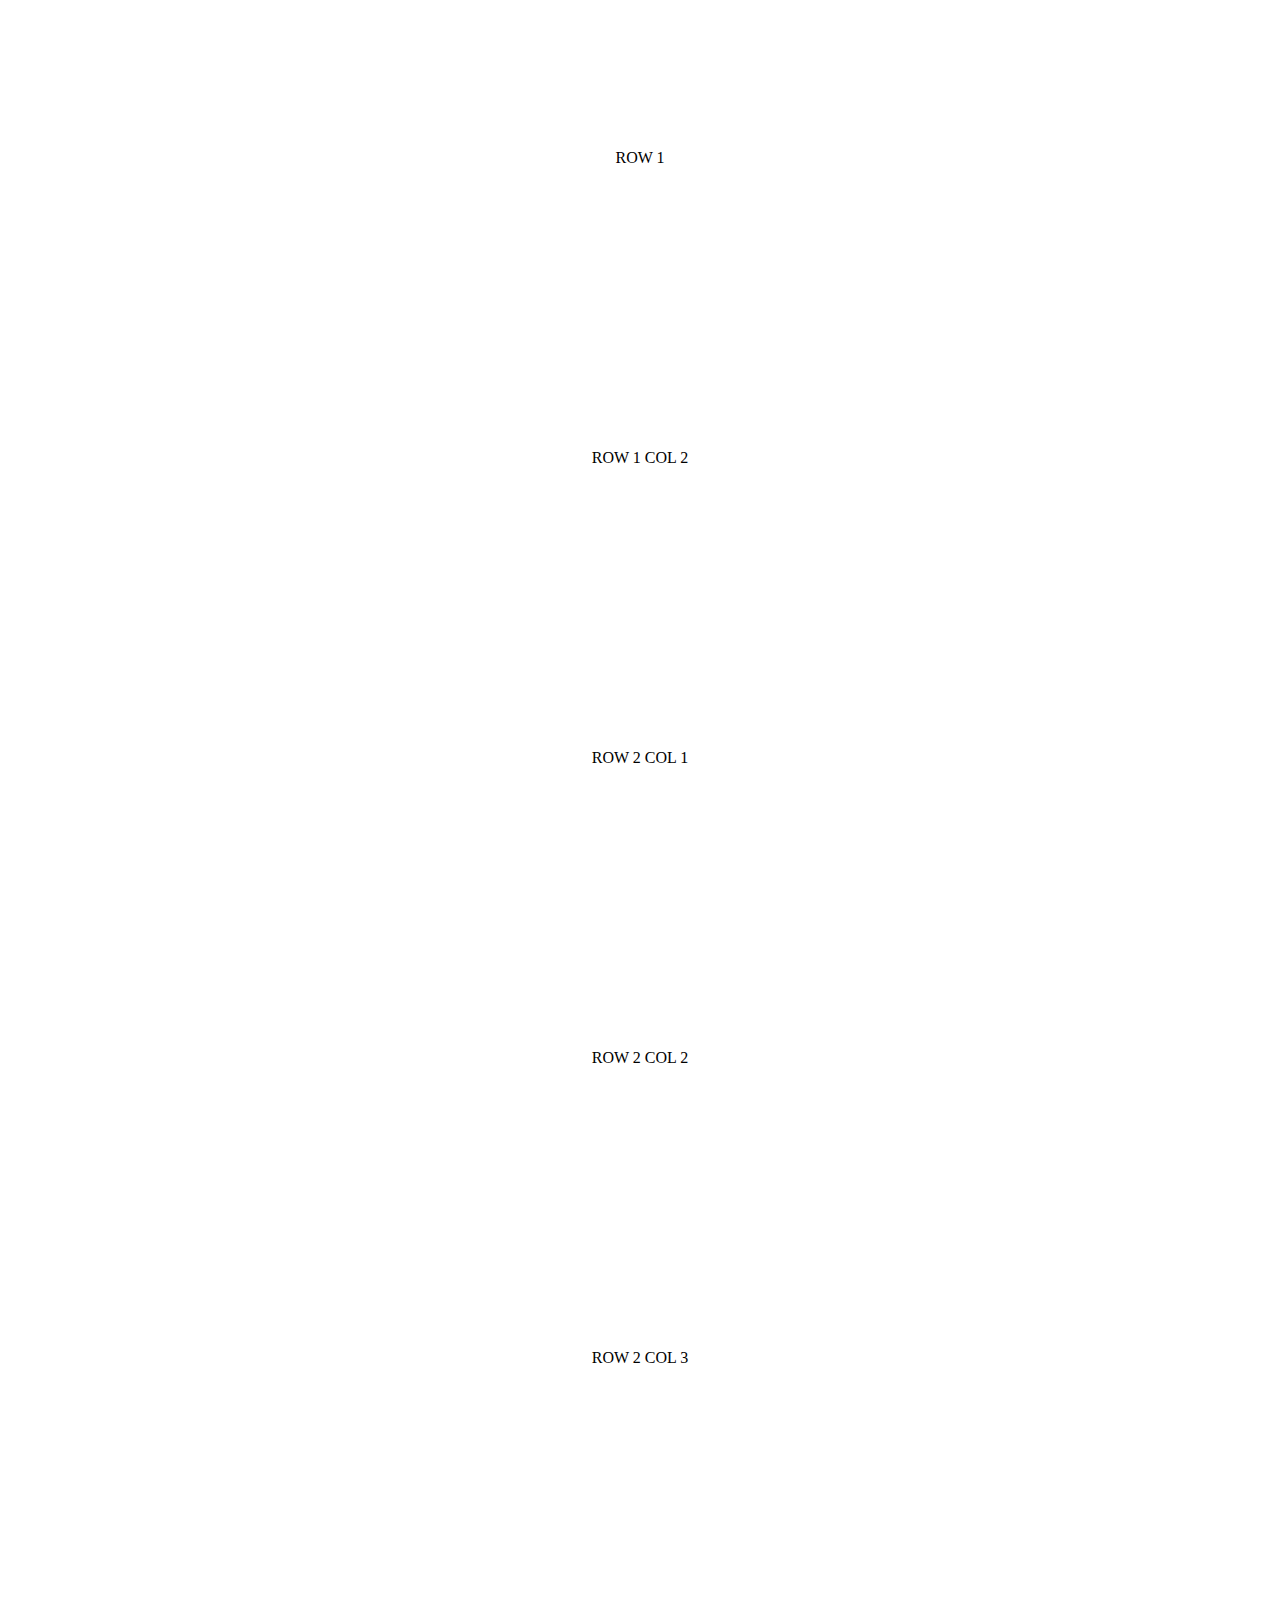
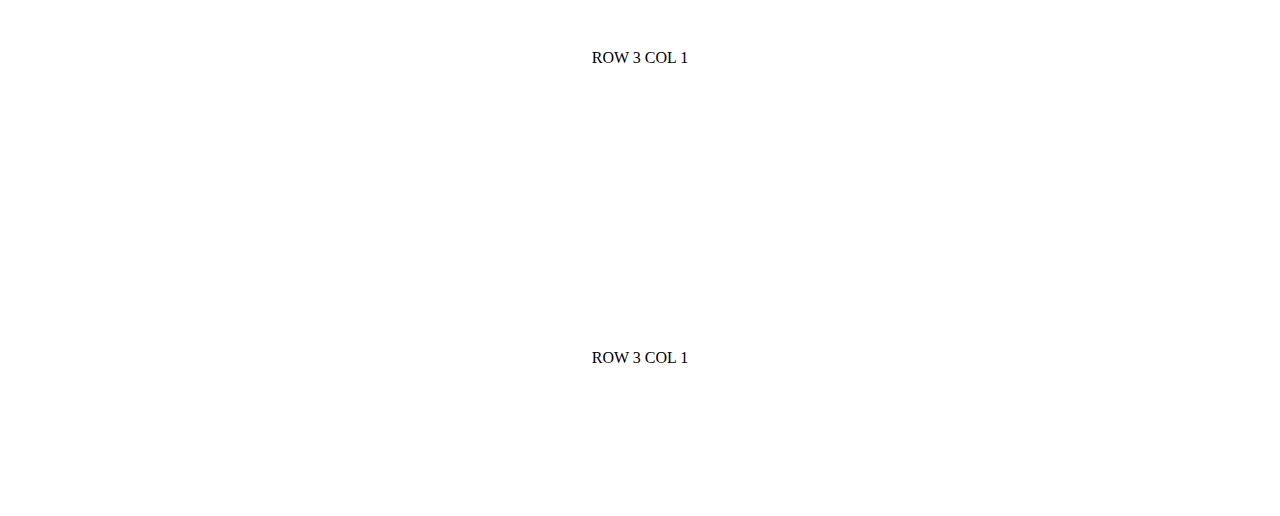
<file: Semana 7/taller grid 1 boostrap 5.html>
<!DOCTYPE html>
<html lang="en">
<head>
    <meta charset="UTF-8">
    <meta name="viewport" content="width=device-width, initial-scale=1.0">
    <title>BOOSTRAP 5.0</title>
    <style>
        div[class^=col]{
            height: 300px;
            display: flex;
            align-items: center;
            justify-content: center;
        }
    </style>
    <!-- LINK BOOSTRAP CSS -->
    <link href="https://cdn.jsdelivr.net/npm/bootstrap@5.0.2/dist/css/bootstrap.min.css" rel="stylesheet" integrity="sha384-EVSTQN3/azprG1Anm3QDgpJLIm9Nao0Yz1ztcQTwFspd3yD65VohhpuuCOmLASjC" crossorigin="anonymous">
</head>
<body>
    <div class="container">
        <div class="row">
            <div class="col-sn-12 col-md-8 col-lg-6 col-xl-9 border bg-success text-white">ROW 1</div>
            <div class="col-sn-12 col-md-4 col-lg-6 col-xl-3 border bg-success text-white">ROW 1 COL 2</div>

        </div>
        <di class="row">
            <div class="col-sm-12 col-md-4 col-lg-6 col-xl-5 border bg-warning text-danger">ROW 2 COL 1</div>
            <div class="col-sm-12 col-md-4 col-lg-3 col-xl-5 border bg-warning text-danger">ROW 2 COL 2</div>
            <div class="col-sm-12 col-md-4 col-lg-3 col-xl-2 border bg-warning text-danger">ROW 2 COL 3</div>
        </div>
    <div class="row">
        <div class="col-sm-12 col-md-7 col-lg-8 col-xl-5 border bg-primary text-warning">ROW 3 COL 1</div>
        <div class="col-sm-12 col-md-5 col-lg-4 col-xl-7 border bg-primary text-warning">ROW 3 COL 1</div>
    </div>
    
    
    
    
    </div>






<!-- LINK BOOSTRAP JS -->
    <script src="https://cdn.jsdelivr.net/npm/bootstrap@5.0.2/dist/js/bootstrap.bundle.min.js" integrity="sha384-MrcW6ZMFYlzcLA8Nl+NtUVF0sA7MsXsP1UyJoMp4YLEuNSfAP+JcXn/tWtIaxVXM" crossorigin="anonymous"></script>
</body>
</html>
</file>
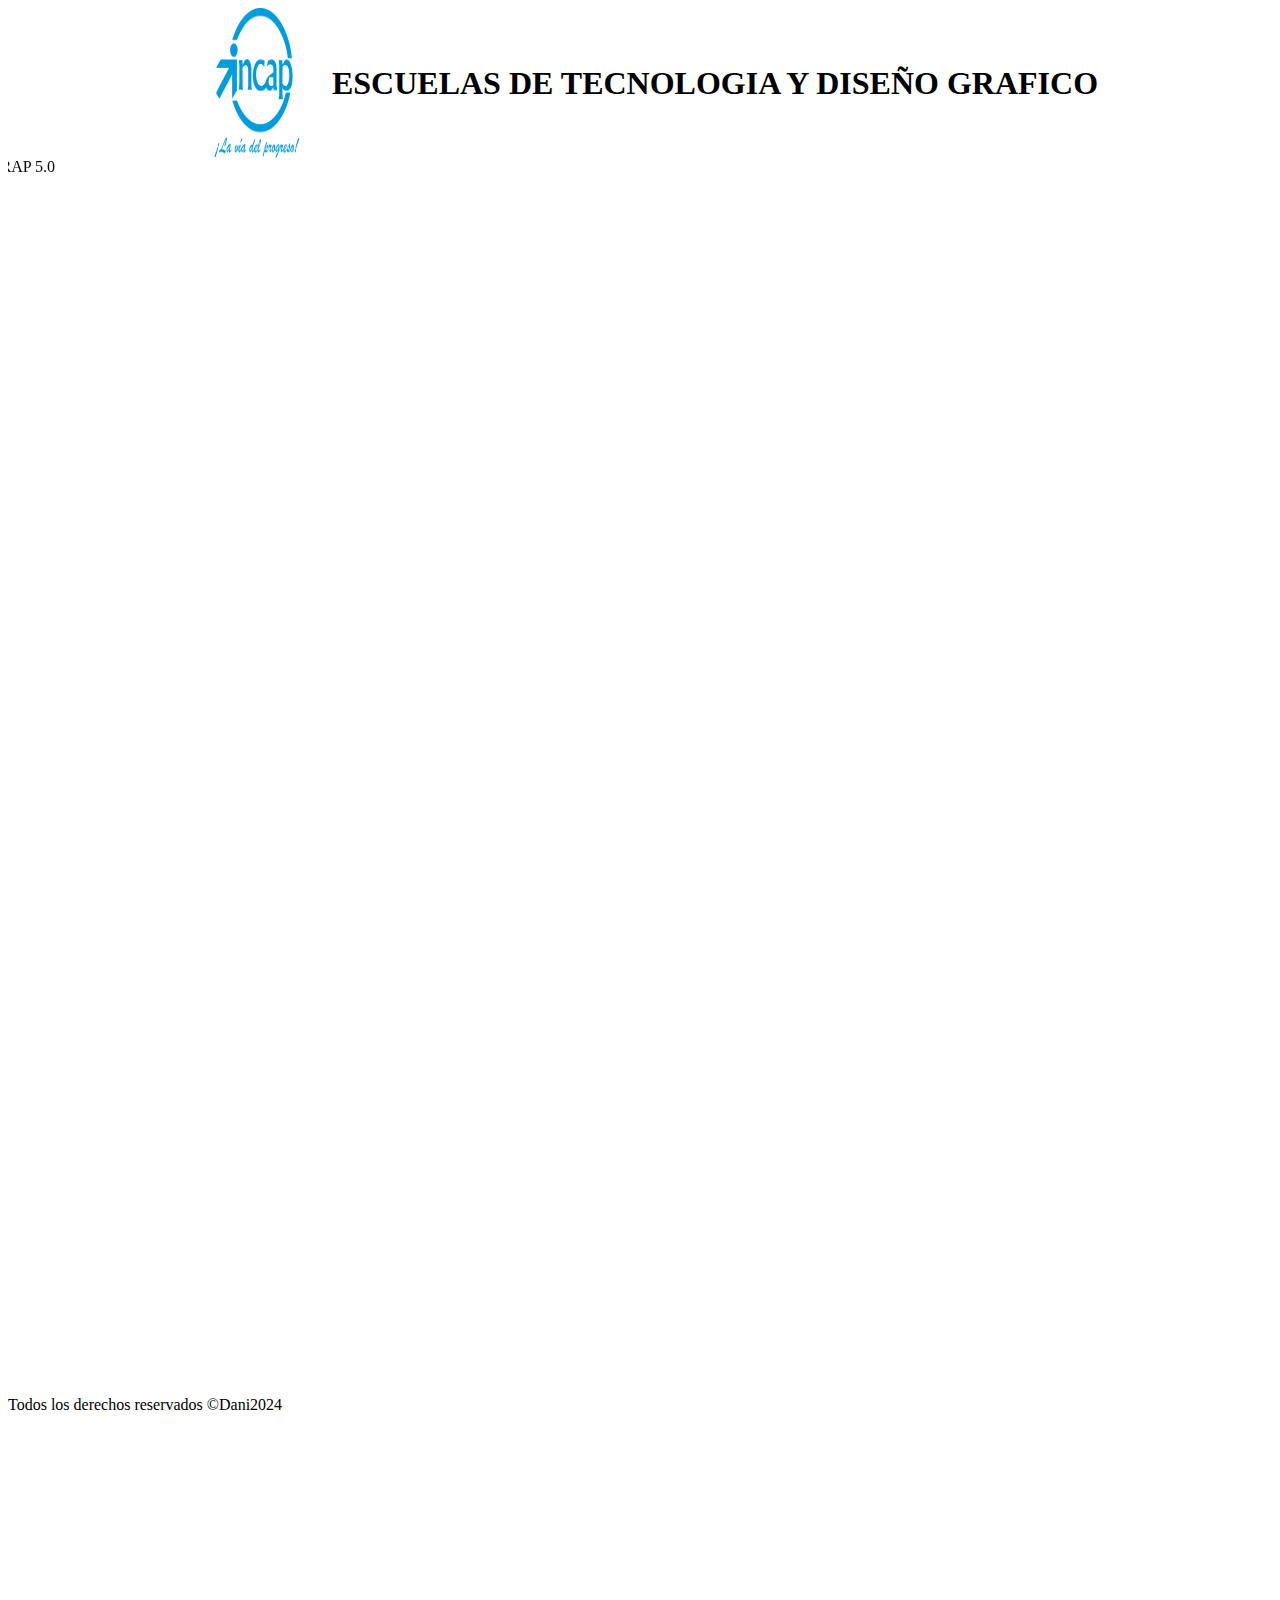
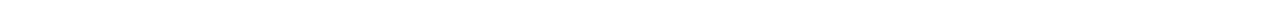
<file: Semana 7/TALLER PAGINA WEBB BOOSTRAP 5.html>
<!DOCTYPE html>
<html lang="en">
<head>
    <meta charset="UTF-8">
    <meta name="viewport" content="width=device-width, initial-scale=1.0">
    <title>boostrap 5</title>
    <link href="https://cdn.jsdelivr.net/npm/bootstrap@5.0.2/dist/css/bootstrap.min.css" rel="stylesheet" integrity="sha384-EVSTQN3/azprG1Anm3QDgpJLIm9Nao0Yz1ztcQTwFspd3yD65VohhpuuCOmLASjC" crossorigin="anonymous">
    <style>
        .container{
            padding-bottom: 5px;
        }
        header{
            display: flex;
            flex-direction: row;
            justify-content: center;
            align-items: center;
        }
        section,aside{
            height: 600px;
        }
        footer{
            height: 200px;
        }
    </style>
</head>
<body>
    <div class="container">
        <div class="row">
            <header class="col-sm-12 col-md-12 col-lg-12 col-xl-12 bg-primary border border-bg-success text-white">
                <img src="./img/logo-social.png" alt="INCAP" width="150" height="150">
                <h1>ESCUELAS DE TECNOLOGIA Y DISEÑO GRAFICO</h1>
            </header>
        </div>
        <div class="row">
            <nav class="col-sn-12 col-md-12 col-lg-12 col-xl-12 bg-warning border border-bg-primary text primary">
                <marquee behavior="continue" direction="right">APRENDE BOOSTRAP 5.0</marquee>
            </nav>
        </div>
    <div class="row">
        
        <section class="col-sm-12 col-md-6 col-lg-5 col-xl-8 bg-secondary border border-bg-danger text-white">

        </section>
        <aside class="col-sn-12 col-md-6 col-lg-7 col-xl-4 bg-success border border-bg-info text-white">
            <iframe width="250" height="265" src="https://www.youtube.com/embed/fY_O1Fb-e5Y?si=_P4nO0rit8mJi5gh" title="YouTube video player" frameborder="0" allow="accelerometer; autoplay; clipboard-write; encrypted-media; gyroscope; picture-in-picture; web-share" referrerpolicy="strict-origin-when-cross-origin" allowfullscreen></iframe>

        </aside>
    </div>
    <div class="row">
        <footer class="col sn-12 col-md-12 col-lg-12 col-xl-12 bg-danger border border-bg-light text-white">
            <p>Todos los derechos reservados &copy;Dani2024</p>
        </footer>
    </div>
    </div>
    <script src="https://cdn.jsdelivr.net/npm/bootstrap@5.0.2/dist/js/bootstrap.bundle.min.js" integrity="sha384-MrcW6ZMFYlzcLA8Nl+NtUVF0sA7MsXsP1UyJoMp4YLEuNSfAP+JcXn/tWtIaxVXM" crossorigin="anonymous"></script>
</body>
</html>
</file>
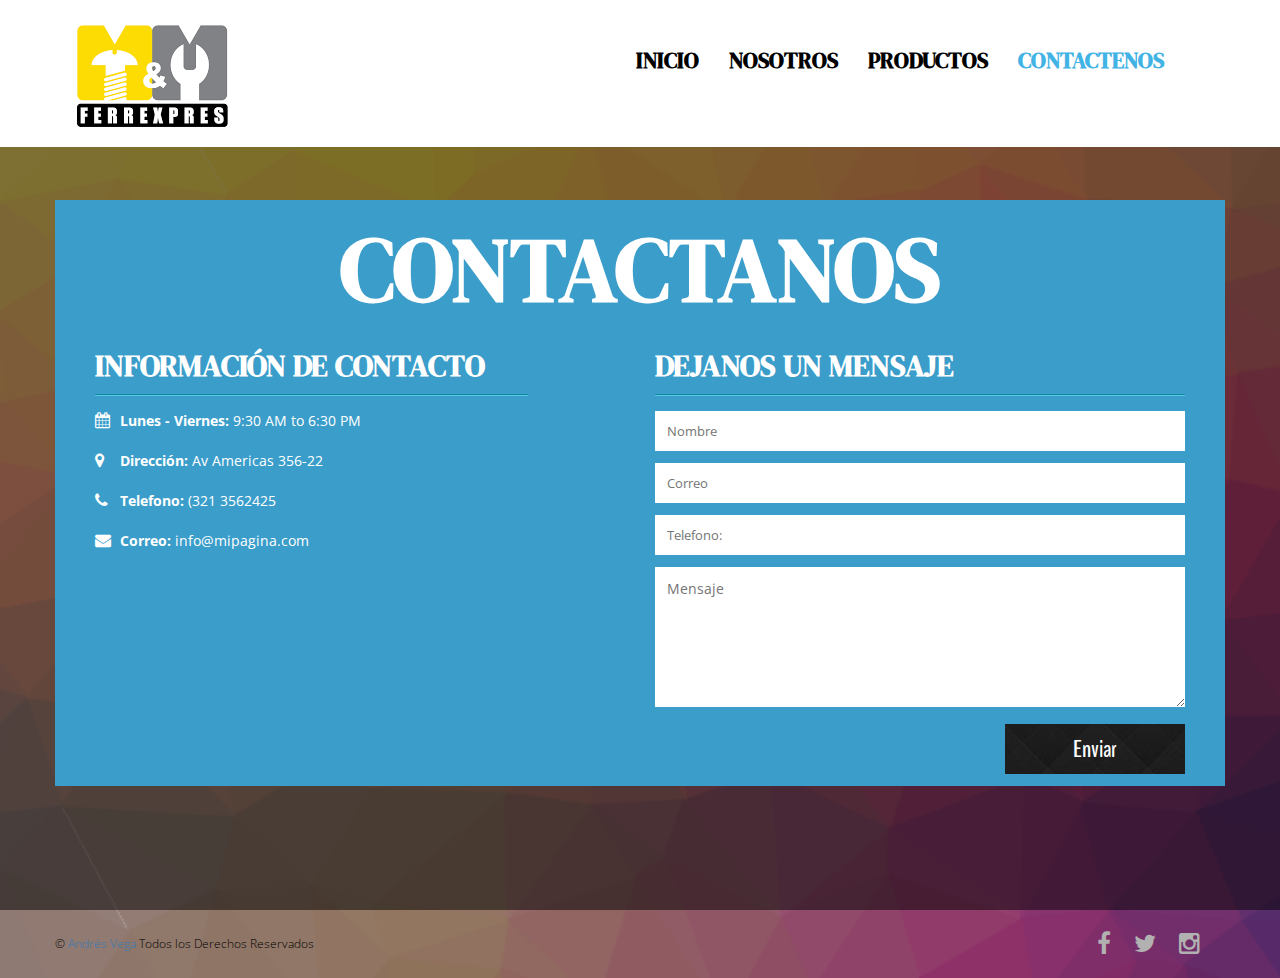
<file: SEMANA 8/Ferreteria_bootstrap/contacto.html>
<!DOCTYPE html>
<html lang="en">
<head>
	<meta charset="UTF-8">
	<title>Mi Ferreteria</title>
	<link rel="stylesheet" href="css/font-awesome.min.css">
	<link rel="stylesheet" href="css/bootstrap.min.css">
	<link rel="stylesheet" href="css/style.css">
	<link href='http://fonts.googleapis.com/css?family=Open+Sans:600italic,400,800,700,300' rel='stylesheet' type='text/css'>
	<link href='http://fonts.googleapis.com/css?family=BenchNine:300,400,700' rel='stylesheet' type='text/css'>
</head>
<body>
<header class="top-header">
<div class="container">
<div class="row">
<div class="col-xs-5 header-logo">
<br>
<a href="index.html"><img src="img/logo.png" alt="" class="img-responsive logo"></a>
</div>
<div class="col-md-7">
<nav class="navbar navbar-default">
  <div class="container-fluid nav-bar">
					   
<div class="navbar-header">
 <button type="button" class="navbar-toggle collapsed" data-toggle="collapse" data-target="#bs-example-navbar-collapse-1">
<span class="sr-only">Toggle navigation</span>
<span class="icon-bar"></span>
<span class="icon-bar"></span>
<span class="icon-bar"></span>
 </button>
</div>
 <div class="collapse navbar-collapse" id="bs-example-navbar-collapse-1">
 <ul class="nav navbar-nav navbar-right">
  <li><a class="menu" href="index.html" >INICIO</a></li>
<li><a class="menu" href="nosotros.html">NOSOTROS</a></li>
<li><a class="menu" href="productos.html">PRODUCTOS </a></li>
<li><a class="menu active" href="contacto.html"> CONTACTENOS</a></li>
</ul></div></div></nav></div></div></div>
</header> 
<section class="api-map">
<div class="container-fluid">
<div class="row">
<div class="col-md-12 map" id="map"></div>
</div></div>
</section>
<section class="contact">
<div class="container">
<div class="row">
<div class="contact-caption clearfix">
<div class="contact-heading text-center">
<h2>Contactanos</h2>
</div>
<div class="col-md-5 contact-info text-left">
<h3>Información de Contacto</h3>
<div class="info-detail">
<ul><li><i class="fa fa-calendar"></i><span>Lunes - Viernes:</span> 9:30 AM to 6:30 PM</li></ul>
<ul><li><i class="fa fa-map-marker"></i><span>Dirección:</span> Av Americas 356-22</li></ul>
<ul><li><i class="fa fa-phone"></i><span>Telefono:</span> (321 3562425</li></ul>
<ul><li><i class="fa fa-envelope"></i><span>Correo:</span> info@mipagina.com</li></ul></div></div>
<div class="col-md-6 col-md-offset-1 contact-form">
<h3>Dejanos un Mensaje</h3>
<form class="form">
<input class="name" type="text" placeholder="Nombre">
<input class="email" type="email" placeholder="Correo">
<input class="phone" type="text" placeholder="Telefono:">
<textarea class="message" name="message" id="message" cols="30" rows="10" placeholder="Mensaje"></textarea>
<input class="submit-btn" type="submit" value="Enviar">
</form></div></div></div></div>
</section>
<footer class="footer clearfix">
<div class="container">
<div class="row">
<div class="col-xs-6 footer-para">
<p>&copy; <a href="https://www.mipagina.com">Andrés Vega</a> Todos los Derechos Reservados</p>
</div>
<div class="col-xs-6 text-right">
<a href=""><i class="fa fa-facebook"></i></a>
<a href=""><i class="fa fa-twitter"></i></a>
<a href=""><i class="fa fa-instagram"></i></a></div></div></div></footer>
<script src="js/jquery-2.1.1.js"></script>
	<script src="http://maps.google.com/maps/api/js?sensor=true"></script>
	<script src="js/gmaps.js"></script>
	<script src="js/smoothscroll.js"></script>
	<script src="js/bootstrap.min.js"></script>
	<script src="js/custom.js"></script>
	
</body>
</html>
</file>
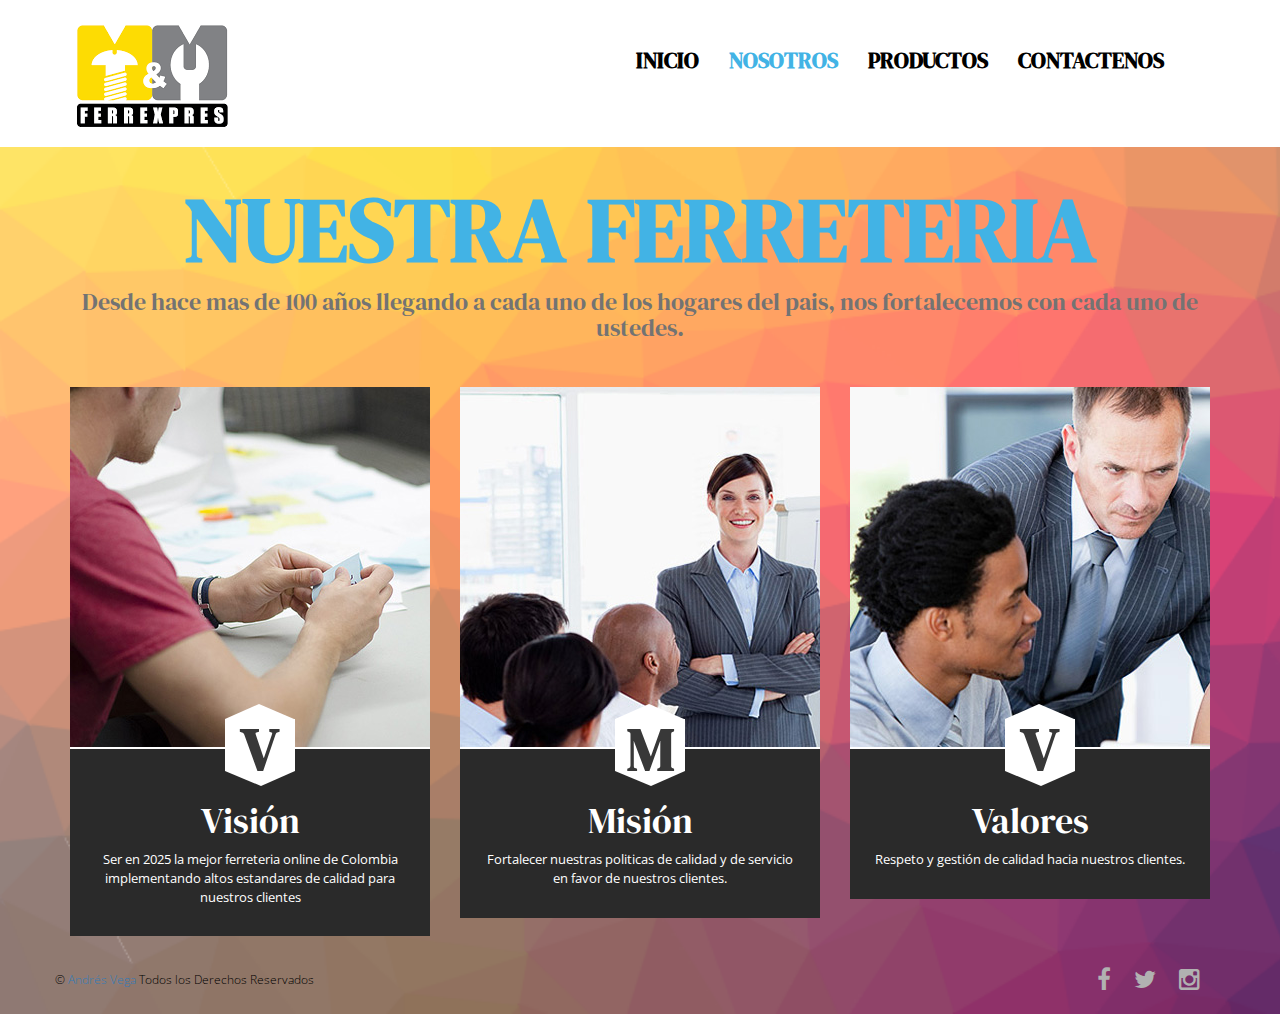
<file: SEMANA 8/Ferreteria_bootstrap/nosotros.html>
<!DOCTYPE html>
<html lang="en">
<head>
	<meta charset="UTF-8">
	<title>Mi Ferreteria</title>
	<link rel="stylesheet" href="css/font-awesome.min.css">
	<link rel="stylesheet" href="css/bootstrap.min.css">
	<link rel="stylesheet" href="css/style.css">
	<link href='http://fonts.googleapis.com/css?family=Open+Sans:600italic,400,800,700,300' rel='stylesheet' type='text/css'>
	<link href='http://fonts.googleapis.com/css?family=BenchNine:300,400,700' rel='stylesheet' type='text/css'>
</head>
<body>
	
	<header class="top-header">
		<div class="container">
			<div class="row">
				<div class="col-xs-5 header-logo">
					<br>
					<a href="index.html"><img src="img/logo.png" alt="" class="img-responsive logo"></a>
				</div>

				<div class="col-md-7">
					<nav class="navbar navbar-default">
					  <div class="container-fluid nav-bar">
					   
					    <div class="navbar-header">
					      <button type="button" class="navbar-toggle collapsed" data-toggle="collapse" data-target="#bs-example-navbar-collapse-1">
					        <span class="sr-only">Toggle navigation</span>
					        <span class="icon-bar"></span>
					        <span class="icon-bar"></span>
					        <span class="icon-bar"></span>
					      </button>
					    </div>

					    
					    <div class="collapse navbar-collapse" id="bs-example-navbar-collapse-1">
					      
					      <ul class="nav navbar-nav navbar-right">
					        <li><a class="menu" href="index.html" >INICIO</a></li>
					        <li><a class="menu active" href="nosotros.html">NOSOTROS</a></li>
					        <li><a class="menu" href="productos.html">PRODUCTOS </a></li>
					        <li><a class="menu" href="contato.html"> CONTACTENOS</a></li>
					      </ul>
					    </div>
					  </div>
					</nav>
				</div>
			</div>
		</div>
	</header> 

<section class="about text-center">
	<div class="container">
		<div class="row">
			<h2>Nuestra Ferreteria</h2>
			<h4>Desde hace mas de 100 años llegando a cada uno de los hogares del pais, nos fortalecemos con cada uno de ustedes.</h4>

			<div class="col-md-4 col-sm-6">
				<div class="single-about-detail clearfix">
					<div class="about-img">
						<img src="img/about1.jpg" alt="">
					</div>

					<div class="about-details">
						<div class="pentagon-text">
							<h1>V</h1>
						</div>

						<h3>Visión</h3>
						<p>Ser en 2025 la mejor ferreteria online de Colombia implementando altos estandares de calidad para nuestros clientes</p>
					</div>
				</div>
			</div>

			<div class="col-md-4 col-sm-6">
				<div class="single-about-detail">
					<div class="about-img">
						<img class="img-responsive" src="img/about2.jpg" alt="">
					</div>

					<div class="about-details">
						<div class="pentagon-text">
							<h1>M</h1>
						</div>

						<h3>Misión</h3>
						<p>Fortalecer nuestras politicas de calidad y de servicio en favor de nuestros clientes.</p>
					</div>
				</div>
			</div>


			<div class="col-md-4 col-sm-6">
				<div class="single-about-detail">
					<div class="about-img">
						<img class="img-responsive" src="img/about3.jpg" alt="">
					</div>

					<div class="about-details">
						<div class="pentagon-text">
							<h1>V</h1>
						</div>

						<h3>Valores</h3>
						<p>Respeto y gestión de calidad hacia nuestros clientes.</p>
					</div>
				</div>
			</div>

		</div>
	</div>
</section>



<footer class="footer clearfix">
	<div class="container">
		<div class="row">
			<div class="col-xs-6 footer-para">
				<p>&copy; <a href="https://www.mipagina.com">Andrés Vega</a> Todos los Derechos Reservados</p>
			</div>

			<div class="col-xs-6 text-right">
				<a href=""><i class="fa fa-facebook"></i></a>
				<a href=""><i class="fa fa-twitter"></i></a>
				<a href=""><i class="fa fa-instagram"></i></a>
			</div>
		</div>
	</div>
</footer>

	<script src="js/jquery-2.1.1.js"></script>
	<script src="http://maps.google.com/maps/api/js?sensor=true"></script>
	<script src="js/gmaps.js"></script>
	<script src="js/smoothscroll.js"></script>
	<script src="js/bootstrap.min.js"></script>
	<script src="js/custom.js"></script>
	
</body>
</html>
</file>
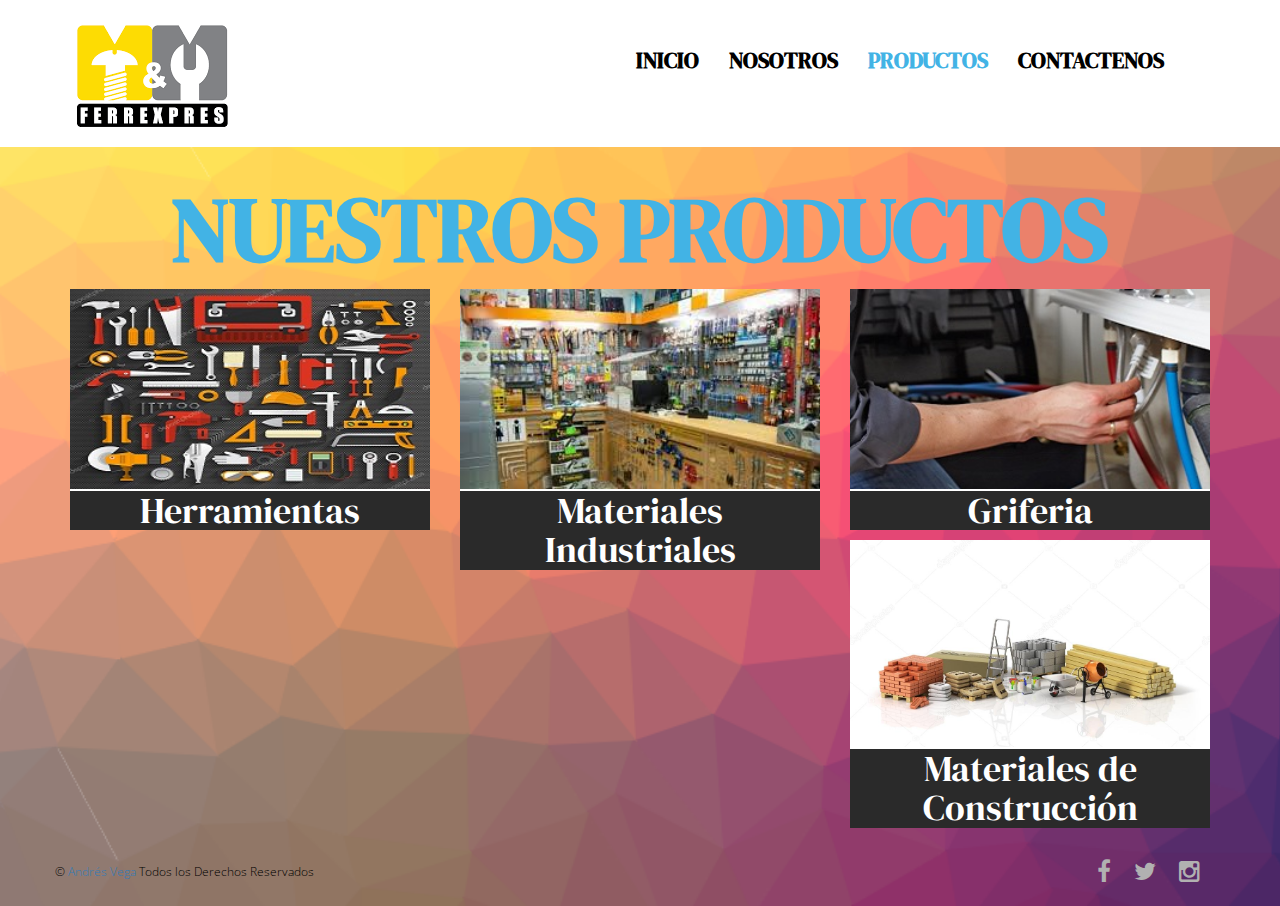
<file: SEMANA 8/Ferreteria_bootstrap/productos.html>
<!DOCTYPE html>
<html lang="en">
<head>
	<meta charset="UTF-8">
	<title>Mi Ferreteria</title>
	<link rel="stylesheet" href="css/font-awesome.min.css">
	<link rel="stylesheet" href="css/bootstrap.min.css">
	<link rel="stylesheet" href="css/style.css">
	<link href='http://fonts.googleapis.com/css?family=Open+Sans:600italic,400,800,700,300' rel='stylesheet' type='text/css'>
	<link href='http://fonts.googleapis.com/css?family=BenchNine:300,400,700' rel='stylesheet' type='text/css'>
</head>
<body>
	
	<header class="top-header">
		<div class="container">
			<div class="row">
				<div class="col-xs-5 header-logo">
					<br>
					<a href="index.html"><img src="img/logo.png" alt="" class="img-responsive logo"></a>
				</div>

				<div class="col-md-7">
					<nav class="navbar navbar-default">
					  <div class="container-fluid nav-bar">
					   
					    <div class="navbar-header">
					      <button type="button" class="navbar-toggle collapsed" data-toggle="collapse" data-target="#bs-example-navbar-collapse-1">
					        <span class="sr-only">Toggle navigation</span>
					        <span class="icon-bar"></span>
					        <span class="icon-bar"></span>
					        <span class="icon-bar"></span>
					      </button>
					    </div>

					    
					    <div class="collapse navbar-collapse" id="bs-example-navbar-collapse-1">
					      
					      <ul class="nav navbar-nav navbar-right">
					        <li><a class="menu" href="index.html" >INICIO</a></li>
					        <li><a class="menu" href="nosotros.html">NOSOTROS</a></li>
					        <li><a class="menu active" href="productos.html">PRODUCTOS </a></li>
					        <li><a class="menu" href="contacto.html"> CONTACTENOS</a></li>
					      </ul>
					    </div>
					  </div>
					</nav>
				</div>
			</div>
		</div>
	</header> 

<section class="about text-center">
	<div class="container">
		<div class="row">
			<h2>Nuestros Productos</h2>
			

			<div class="col-md-4 col-sm-6">
				<div class="single-about-detail clearfix">
					<div class="about-img">
						<img src="img/descarga1.jpg" alt="">
					</div>

					<div class="about-details">

						<h3>Herramientas</h3>

					</div>
				</div>
			</div>

			<div class="col-md-4 col-sm-6">
				<div class="single-about-detail">
					<div class="about-img">
						<img class="img-responsive" src="img/descarga2	.jpg" alt="">
					</div>

					<div class="about-details">


						<h3>Materiales Industriales</h3>

					</div>
				</div>
			</div>


			<div class="col-md-4 col-sm-6">
				<div class="single-about-detail">
					<div class="about-img">
						<img class="img-responsive" src="img/griferia.jpg" alt="">
					</div>

					<div class="about-details">

						<h3>Griferia</h3>

					</div>
				</div>
			</div>


			<div class="col-md-4 col-sm-6">
				<div class="single-about-detail clearfix">
					<div class="about-img">
						<img src="img/materiales.jpg" alt="">
					</div>

					<div class="about-details">

						<h3>Materiales de Construcción</h3>

					</div>
				</div>
			</div>


		</div>
	</div>
</section>



<footer class="footer clearfix">
	<div class="container">
		<div class="row">
			<div class="col-xs-6 footer-para">
				<p>&copy; <a href="https://www.mipagina.com">Andrés Vega</a> Todos los Derechos Reservados</p>
			</div>

			<div class="col-xs-6 text-right">
				<a href=""><i class="fa fa-facebook"></i></a>
				<a href=""><i class="fa fa-twitter"></i></a>
				<a href=""><i class="fa fa-instagram"></i></a>
			</div>
		</div>
	</div>
</footer>

	<script src="js/jquery-2.1.1.js"></script>
	<script src="http://maps.google.com/maps/api/js?sensor=true"></script>
	<script src="js/gmaps.js"></script>
	<script src="js/smoothscroll.js"></script>
	<script src="js/bootstrap.min.js"></script>
	<script src="js/custom.js"></script>
	
</body>
</html>
</file>
<file: SEMANA 8/Ferreteria_bootstrap/css/style.css>
@import url('https://fonts.googleapis.com/css2?family=DM+Serif+Display:ital@0;1&display=swap');
body{
	margin: 0;
	padding: 0;
	font-family: "DM Serif Display", serif;
	background-image: url(../img/cool-background.png);
	background-repeat: no-repeat;
	background-size: cover;

}
li{
	list-style: none;
}
a:hover, a:visited, a{
	text-decoration: none;
}
h1, h2{
	text-transform: uppercase;
	font-weight: bold;
}


/*header area*/
.top-header{
	background: #fff !important;
	position: fixed;
	width: 100%;
	z-index: 99999;
}
.header-backup{
	width: 20px;
	height: 119px;
	background: transparent;
	margin:auto;
}
.top-header img.logo{
	margin-bottom: 15px;
	margin-top: 0;
	transition:all .5s ease 0s;
  -webkit-transition:all .5s ease 0s;
  -moz-transition:all .5s ease 0s;
  -o-transition:all .5s ease 0s;
  -ms-transition:all .5s ease 0s;
}
.navbar-default {
  background-color: transparent;
  border-color: transparent;
  margin-bottom: 0;
  margin-top: 8px;
  transition:all .5s ease 0s;
  -webkit-transition:all .5s ease 0s;
  -moz-transition:all .5s ease 0s;
  -o-transition:all .5s ease 0s;
  -ms-transition:all .5s ease 0s;
}
.nav-bar{
	margin-top: 27px;
}
.navbar-toggle span{
	color: #fff;
}
ul.nav{
	margin: 0;
	padding: 0;
}
/* Esta seccion para modificar tamaño letra de barra <nav> */
.navbar-default .navbar-nav>li>a {
 	font-size: 22px;
	color: #000;
	text-transform: uppercase;
	transition: all .7s ease 0s;
	-webkit-transition: all .7s ease 0s;
	-moz-transition: all .7s ease 0s;
	-o-transition: all .7s ease 0s;
	-ms-transition: all .7s ease 0s;
	padding: 14px 15px;
	font-weight: bold;
}
.navbar-default .navbar-nav>li>a:hover{
	color: #999;
}
.navbar-default .navbar-toggle .icon-bar {
  background-color: #000;
}
li a.active{
	color: #42b3e5 !important;
}
.navbar-default .navbar-toggle {
  border-color: #fff;
  margin-top: 4px;
}



/*slider area*/
.slider-row{
	margin: 0;
	padding: 0;
}
.slider-wrapper{
	margin: 0;
	padding: 0 !important;
	background: #000 !important;
}
.carousel-caption h1{
	font-size: 157px;
	color: #fff;
	text-transform: uppercase;
	margin-bottom: 0;
}
.carousel-caption p{
	font-size: 40px;
	color: #fff;
	text-transform: uppercase;
	font-weight: bold;
	margin-top: 0;
}
.carousel-caption button{
	width: 240px;
	height: 60px;
	background: #3a9ecb;
	color: #fff;
	font-size: 30px;
	text-transform: uppercase;
	border:0;
	transition:all .5s ease 0s;
	-webkit-transition:all .5s ease 0s;
	-moz-transition:all .5s ease 0s;
	-o-transition:all .5s ease 0s;
	-ms-transition:all .5s ease 0s;
}
.carousel-caption button:hover{
	background: #2a2a2a;
}
.carousel-control{
	width: 5%;
}
.carousel-inner{
	background: -webkit-linear-gradient(left, #000 , blue); /* For Safari 5.1 to 6.0 */
	background: -o-linear-gradient(left, #000, blue); /* For Opera 11.1 to 12.0 */
	background: -moz-linear-gradient(left, #000, blue); /* For Firefox 3.6 to 15 */
	background: linear-gradient(to left, #000 , blue); /* Standard syntax */
}
/* Esta regla de CSS se utiliza para modificar tamaño imágenes en contenedor section  */
.carousel-inner .item img{
    height: 80vh;
    width: 100vw;
}
.item{
	position: relative;
}
.carousel-caption {
	position: absolute;
	text-align: left;
	left: 12%;
    line-height: 1;
    top: 50%;
    margin-top: -100px;
}
.carousel-control .glyphicon-chevron-left, .carousel-control .icon-prev {
  font-size: 18px;
  padding: 5px;
  background: #fff;
  border-radius: 50%;
  color: transparent;
  margin-left: 0;
  margin-top: 50px;
}
.carousel-control .glyphicon-chevron-right, .carousel-control .icon-next {
  font-size: 18px;
  padding: 5px;
  background: #fff;
  border-radius: 50%;
  color: transparent;
  margin-right: 0;
  margin-top: 50px;
}

/*about area*/
.about h1{
	font-size: 80px;
	color: #42b3e5;
	margin-top: 50px;
}

.about p{
	font-size: 14px;
	color: #000;
	font-family: 'Open Sans', sans-serif;
	padding: 0 25px;
	padding-bottom: 30px;
}

.about h2{
	font-size: 90px;
	color: #42b3e5;
	margin-top: 180px;
}
.about h4{
	font-size: 24px;
	color: #737373;
	margin-bottom: 45px;
}
.about-img img{
	width: 100%;
}
.single-about-detail{
	position: relative;
}
.pentagon-text h1{
	font-size: 60px;
	color: #383838;
	margin-top: 0;
	transition: all .7s ease 0s;
	-webkit-transition: all .7s ease 0s;
	-moz-transition: all .7s ease 0s;
	-o-transition: all .7s ease 0s;
	-ms-transition: all .7s ease 0s;
	position: absolute;
	  left: 15%;
	  width: 50px;
	  top: -6%;
}
.pentagon-text {
  width: 70px;
  height: 52px;
  background: #fff;
  position: relative;
   top: -30px;
  left: 43%;
}
.pentagon-text:before {
  content: "";
  position: absolute;
  top: -15px;
  left: 0;
  width: 0;
  height: 0;
  border-left: 34px solid transparent;
  border-right: 35px solid transparent;
  border-bottom: 15px solid #fff;
}
.pentagon-text:after {
  content: "";
  position: absolute;
  bottom: -15px;
  left: 0;
  width: 0;
  height: 0px;
  border-left: 36px solid transparent;
  border-right: 34px solid transparent;
  border-top: 15px solid #fff;
}
.about-details{
	background: #2a2a2a;
	border-top: 2px solid #fff;
	transition: all .7s ease 0s;
	-webkit-transition: all .7s ease 0s;
	-moz-transition: all .7s ease 0s;
	-o-transition: all .7s ease 0s;
	-ms-transition: all .7s ease 0s;
}
.about-details h3{
	font-size: 36px;
	color: #fff;
	margin-top: 0;
}
.about-details p{
	font-size: 13px;
	color: #fff;
	font-family: 'Open Sans', sans-serif;
	padding: 0 25px;
	padding-bottom: 30px;
}
.single-about-detail:hover .about-details{
	background: #3a9dca;
}
.single-about-detail:hover .pentagon-text h1{
	color: #3a9dca;
}


.service{
	background: url(../img/pattern.jpg);
	background-repeat: repeat-y;
	margin-top: 40px;
}
.service h2{
	font-size: 90px;
	color: #fff;
	margin-top: 70px;
	margin-bottom: 0;
}
.service h4{
	font-size: 24px;
	color: #fff;
	margin-top: 0;
	margin-bottom: 70px;
	display: block;
}
.single-service{
	text-align:center;
}
.single-service-img {
  width: 205px;
  height: 125px;
  padding-left:70px;
  position: relative;
}
.service-img {
  width: 205px;
  height: 125px;
  background: #3a9ecb;
  position: relative;
}
.single-service h3{
	margin-top: 10px;
	color: #fff;
	padding-bottom: 50px;
	position:relative;
}
.service-img img{
	position: absolute;
}





/*contact section*/
.contact-caption{
	background: #3a9dca;
}
.contact-heading h2{
	color: #fff;
	font-size: 90px;
}
.contact-info{
	padding-left: 40px;
}
.contact-info h3{
	padding-left: 0;
	font-size: 30px;
	color: #fff;
	text-transform: uppercase;
	font-weight: bold;
	border-bottom: 1px solid #13849c;
	padding-bottom: 12px;
	margin-bottom: 0;
}
.contact-form h3{
	padding-left: 0;
	font-size: 30px;
	color: #fff;
	text-transform: uppercase;
	font-weight: bold;
	border-bottom: 1px solid #13849c;
	padding-bottom: 12px;
	margin-bottom: 0;
}
.contact-info ul{
	margin: 0;
	padding: 0;
}
.contact-info ul li{
	font-family: 'Open Sans', sans-serif;
	font-size: 14px;
	color: #fff;
}
.contact-info i.fa{
	font-size: 16px;
  	padding-right: 12px;
  	width: 25px;
  	height: 38px;
}
.contact-info ul li span{
	font-weight: bold;
}
.contact-form input{
	width: 100%;
	height: 40px;
	background: #fff;
	font-size: 13px;
	color: #084a5c;
	font-family: 'Open Sans', sans-serif;
	padding: 12px;
	border:0;
	margin-bottom: 12px;
}
.contact-form textarea{
	font-family: 'Open Sans', sans-serif;
	padding:12px;
	width: 100%;
	height: 140px;
	border:0;
	margin-bottom: 12px;
}
.info-detail{
	border-top: 1px solid #53cde5;
	padding-top: 15px;
}
.form{
	border-top: 1px solid #53cde5;
	padding-top: 15px;
	text-align: right;
}
.contact-form input.submit-btn{
	width: 180px;
	height: 50px;
	float: right;
	font-size: 24px;
	color: #fff;
	background: url(../img/btn-bg.jpg);
	background-repeat: no-repeat;
	padding: 0;
	font-family: 'BenchNine', sans-serif;
	font-weight: bold;
	
}
.contact-form{
	padding-right: 40px;
}

/*gmap*/
#map{
	height: 830px;
}
.map{
	margin-top: 80px;
	position: relative;
	overflow: hidden;
}
.contact{
	position: absolute;
	width: 100%;
	height: 830px;
	margin-top: 0px;
	left: 0;
	margin-top: -830px;
	background: rgba(0, 0, 0, 0.51);
}
.contact-caption{
	margin-top: 120px;
}

/*footer*/
.footer-para{
	margin: 0;
	padding: 0;
}
.footer p{
	font-size: 12px;
	color: #000;
	font-family: 'Open Sans', sans-serif;
	font-weight: 300;
	margin: 0;
	padding: 25px 0;

}
.footer a i.fa{
	font-size: 24px;
	color: #b1b1b1;
	padding: 22px 10px;
}
.footer a i.fa:hover{
	color: #42b3e5;
}

.carousel-inner{
	position: relative;
}



/*======================css for carousel=========================*/
.carousel-fade .carousel-inner .item {
  opacity: 0;
  transition-property: opacity;
}

.carousel-fade .carousel-inner .active {
  opacity: 1;
}

.carousel-fade .carousel-inner .active.left,
.carousel-fade .carousel-inner .active.right {
  left: 0;
  opacity: 0;
  z-index: 1;
}

.carousel-fade .carousel-inner .next.left,
.carousel-fade .carousel-inner .prev.right {
  opacity: 1;
}

.carousel-fade .carousel-control {
  	z-index: 2;
    opacity: 1;
    background-image: linear-gradient(to right,rgba(0,0,0,.0001) 0,rgba(0, 0, 0, 0) 100%);
}
@media all and (transform-3d), (-webkit-transform-3d) {
    .carousel-fade .carousel-inner > .item.next,
    .carousel-fade .carousel-inner > .item.active.right {
      opacity: 0;
      -webkit-transform: translate3d(0, 0, 0);
              transform: translate3d(0, 0, 0);
    }
    .carousel-fade .carousel-inner > .item.prev,
    .carousel-fade .carousel-inner > .item.active.left {
      opacity: 0;
      -webkit-transform: translate3d(0, 0, 0);
              transform: translate3d(0, 0, 0);
    }
    .carousel-fade .carousel-inner > .item.next.left,
    .carousel-fade .carousel-inner > .item.prev.right,
    .carousel-fade .carousel-inner > .item.active {
      opacity: 1;
      -webkit-transform: translate3d(0, 0, 0);
              transform: translate3d(0, 0, 0);
    }
}

/* just for demo purpose */
    html,
    body,
    .carousel,
    .carousel-inner,
    .carousel-inner .item {
      height: 100%;
    }


/******************************
responsive area
********************************/

/* md */
@media (min-width: 992px) and (max-width: 1199px) {
	.navbar-default .navbar-nav>li>a {
	  font-size: 20px;
	  padding: 14px 12px;
	}
	.carousel-caption h1 {
  		font-size: 120px;
  	}
  	.carousel-caption p {
  		font-size: 32px;
  	}
  	.carousel-caption button {
	  width: 215px;
	  height: 55px;
	  font-size: 26px;
	}
	h2 {
  		font-size: 75px !important;
  	}
  	h4 {
  		font-size: 22px !important;
  	}
  	.person-detail h3 {
  		font-size: 26px;
  	}
  	.person-detail p {
  		font-size: 12px;
  	}

}

/* sm */
@media (min-width: 768px) and (max-width: 991px) {
	.navbar-default .navbar-nav>li>a {
	  font-size: 16px;
	  padding: 10px 8px;
	}
	.carousel-caption h1 {
  		font-size: 90px;
  	}
  	.carousel-caption p {
  		font-size: 30px;
  	}
  	.carousel-caption button {
		 width: 180px;
		 height: 50px;
		 background: #3a9ecb;
		 color: #fff;
		 font-size: 22px;
	}
	h2 {
  		font-size: 70px !important;
  	}
  	h4 {
  		font-size: 18px !important;
  	}
  	#map{
		height: 1050px;
	}
	.contact{
		margin-top:-1050px;
		height: 1050px;
	}
	.contact-caption {
	 margin-top: 110px;
	}
}

/* xs */
@media (min-width: 480px) and (max-width: 767px) {
	.header-logo img{
	  margin-top: 20px;
	}
	.navbar-default .navbar-nav>li>a {
	  font-size: 20px;
	}
	.carousel-caption {
	    margin-top: -110px;
	}
	.carousel-caption h1 {
  		font-size: 75px;
  	}
  	.carousel-caption p {
  		font-size: 25px;
  	}
  	.carousel-caption button {
	  width: 160px;
	  height: 40px;
	  font-size: 20px;
	}
	#map{
		height: 1120px;
	}
	.contact{
		height: 1120px;
		margin-top: -1120px;
	}
	h2 {
	  font-size: 70px !important;
	}
	h4{
  		font-size: 21px !important;
  	}
	.contact-info ul {
	  margin-left: 4px;
	}
	.contact-info i.fa {
	  width: 25px;
	}
	.contact-caption {
	  margin-top: 140px;
	}
}

/* XS Portrait */
@media (max-width: 479px) {
	.top-header img.logo {
	  margin: 20px 10px;
	}
	.header-logo{
		margin-top: 20px !important;
	}
	.navbar-default .navbar-toggle {
		 border-color: #fff;
		 margin-top: -7px;
		 right: 10%;
	}
	.navbar-default .navbar-nav>li>a {
	  font-size: 16px;
	  text-align: left;
	}
	.header-backup{
		  height: 80px;
	}
	.carousel-caption {
	    margin-top: -60px;
	}
	.carousel-caption h1 {
  		  font-size: 20px;
  	}
  	.carousel-caption p {
  		font-size: 12px;
  	}
	.carousel-caption button {
	  width: 90px;
	  height: 23px;
	  font-size: 16px;
	}
	.carousel-control .glyphicon-chevron-right, .carousel-control .icon-next {
	  margin-top: 30px;
	}
	.carousel-control .glyphicon-chevron-left, .carousel-control .icon-prev {
	  margin-top: 30px;
	}
	.about h2 {
	  font-size: 50px;
	  color: #42b3e5;
	  margin-top: 30px;
	}
	.service h2 {
	  font-size: 50px;
	  margin-top: 40px;
	}
	.team h2 {
	  font-size: 50px;
	  margin-top: 40px;
	}
	h4 {
	  font-size: 18px !important;
	}
	.contact-caption{
		margin-top: 38%;
	}
	#map{
		height: 950px;
	}
	.contact{
		height: 950px;
		margin-top: -950px;
	}
	.contact-heading h2 {
	  font-size: 50px;
	  text-align: left;
	  margin-left: 15px;
	}
	.contact-info h3 {
	  margin-left: 8px;
	  font-size: 25px;
	  padding-bottom: 8px;
	}
	.info-detail {
	  margin-left: 8px;
	}
	.contact-info ul li {
	  font-size: 10px;
	}
	.contact-info i.fa {
	  font-size: 13px;
	  width: 20px;
	  height: 18px;
	}
	.contact-info, .contact-form{
		padding: 10px;
	}
	.contact-form h3 {
	  font-size: 25px;
	  padding-bottom: 8px;
	  margin-bottom: 0;
	  margin-right: 0px;
	}
	.footer a i.fa {
	  font-size: 18px;
	  padding: 25px 7px;
	}
	.footer p {
  		font-size: 10px;
  	}
}
</file>
<file: semana 3,3/css/formulariox.css>
html{
    font-size: 16px;
    font-family: sans-serif ;
}
body{
    background-color: beige;
}
.contenedor{
    max-width: 450px;
    height: auto;
    background-color: blueviolet;
    margin: 5% auto;
    padding-bottom: 16px;
}
header{
    width: 100%;
    text-align: center;
    padding: 10px 0 5px;
    border-top: solid 8px black;
    margin-bottom: 5px;
}
header h2{
    font-weight: bold;
    color: black;
    font-size: 18px;
}
.form_register{
    padding: 0 20px;
    display: flex;
    flex-direction: column;
    justify-content: space-between;
    align-items: center;
    background-color: silver;
}
.btn_action{
    display: flex;
    justify-content: space-around;
    margin-top: 16px;
}
input, .btn_enviar, .btn_limpiar{
    background-color: whitesmoke;
    padding: 8px;
    margin: 8px 0;
    outline: none;
}
input:focus{
    background-color: aquamarine;
    border-color: darkblue;
}
.btn_enviar, .btn_limpiar{
    width: 40%;
    border-radius: 25px;
    background-color: lightgreen;
    color: wheat;
    margin-left: 25px;
}
#terminos{
    display: flex;
    flex-direction: row;
    justify-content: center;
    align-items: center;
}
</file>
